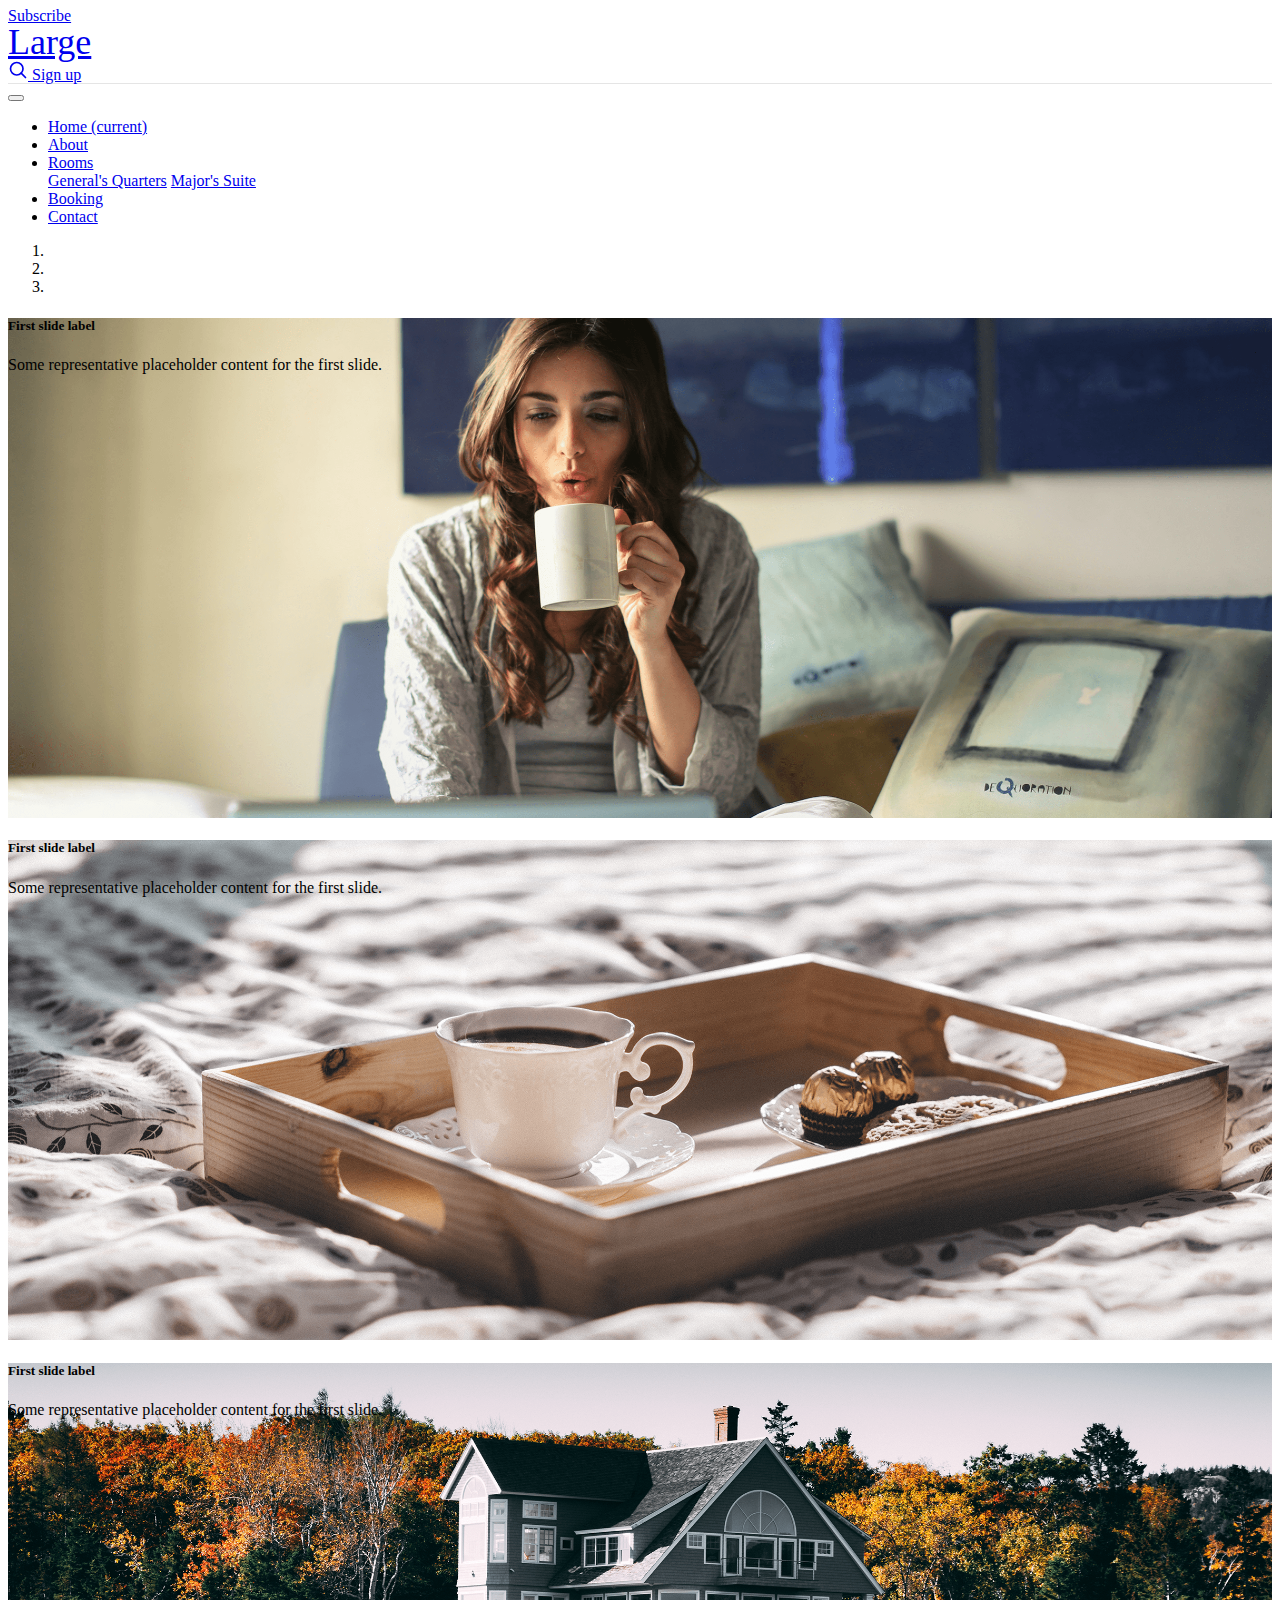
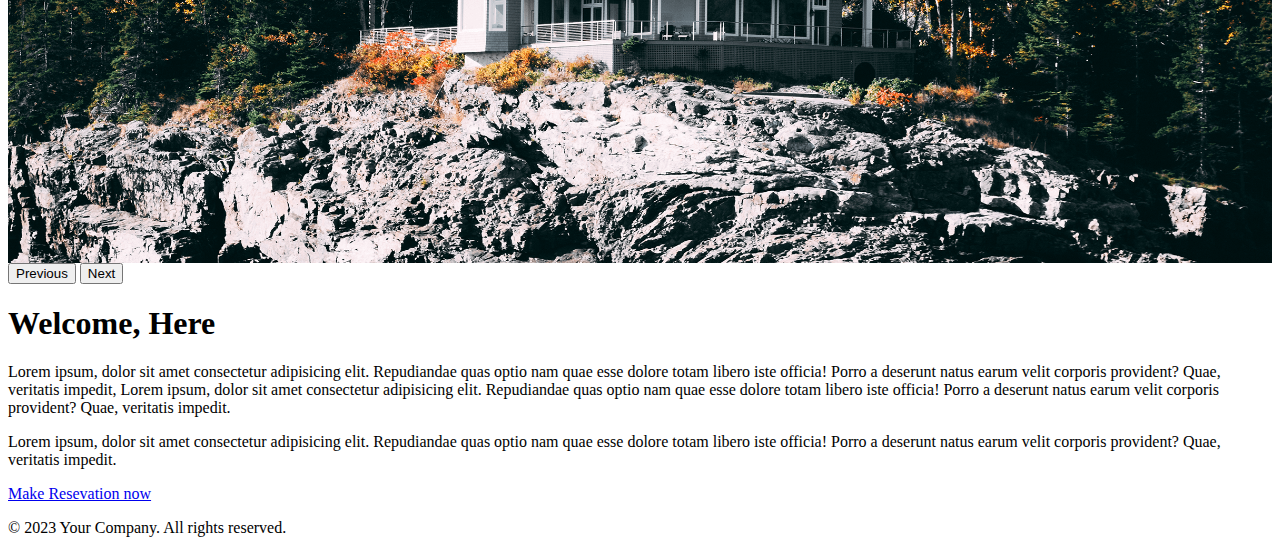
<file: html-source/index.html>
<!DOCTYPE html>
<html lang="en">
<head>
    <meta charset="UTF-8">
    <meta http-equiv="X-UA-Compatible" content="IE=edge">
    <meta name="viewport" content="width=device-width, initial-scale=1.0">
    <title>Document</title>
    <link rel="stylesheet" href="https://cdn.jsdelivr.net/npm/bootstrap@4.6.2/dist/css/bootstrap.min.css" integrity="sha384-xOolHFLEh07PJGoPkLv1IbcEPTNtaed2xpHsD9ESMhqIYd0nLMwNLD69Npy4HI+N" crossorigin="anonymous">
    <link rel="stylesheet" href="https://bootswatch.com/5/zephyr/bootstrap.min.css" /><link rel="stylesheet" href="static/css/styles.css" />
  </head>
<body>

    <div class="container">
      <header class="blog-header py-3">
        <div class="row flex-nowrap justify-content-between align-items-center">
          <div class="col-4 pt-1">
            <a class="text-muted" href="#">Subscribe</a>
          </div>
          <div class="col-4 text-center">
            <a class="blog-header-logo text-dark" href="#">Large</a>
          </div>
          <div class="col-4 d-flex justify-content-end align-items-center">
            <a class="text-muted" href="#" aria-label="Search">
              <svg xmlns="http://www.w3.org/2000/svg" width="20" height="20" fill="none" stroke="currentColor" stroke-linecap="round" stroke-linejoin="round" stroke-width="2" class="mx-3" role="img" viewBox="0 0 24 24" focusable="false"><title>Search</title><circle cx="10.5" cy="10.5" r="7.5"/><path d="M21 21l-5.2-5.2"/></svg>
            </a>
            <a class="btn btn-sm btn-outline-secondary" href="login.html">Sign up</a>
          </div>
        </div>
      </header>
      <nav class="navbar navbar-expand-lg navbar-light">
            <button class="navbar-toggler" type="button" data-toggle="collapse" data-target="#navbarSupportedContent" aria-controls="navbarSupportedContent" aria-expanded="false" aria-label="Toggle navigation">
              <span class="navbar-toggler-icon"></span>
            </button>
          
            <div class="collapse navbar-collapse" id="navbarSupportedContent">
              <ul class="navbar-nav mx-auto">
                <li class="nav-item active">
                  <a class="nav-link" href="index.html">Home <span class="sr-only">(current)</span></a>
                </li>
                <li class="nav-item">
                  <a class="nav-link" href="a.html">About</a>
                </li>
                <li class="nav-item dropdown">
                  <a class="nav-link dropdown-toggle" href="#" role="button" data-toggle="dropdown" aria-expanded="false">
                    Rooms
                  </a>
                  <div class="dropdown-menu">
                    <a class="dropdown-item" href="g.html">General's Quarters</a>
                    <a class="dropdown-item" href="m.html">Major's Suite</a>
                  </div>
                </li>
                <li class="nav-item">
                  <a class="nav-link" href="r.html">Booking</a>
                </li>
                <li class="nav-item">
                  <a class="nav-link" href="c.html">Contact</a>
                </li>
              </ul>
              <!-- <form class="form-inline my-2 my-lg-0">
                <input class="form-control mr-sm-2" type="search" placeholder="Search" aria-label="Search">
                <button class="btn btn-outline-success my-2 my-sm-0" type="submit">Search</button>
              </form> -->
            </div>
      </nav>
    </div>


      <div id="carouselExampleIndicators" class="carousel slide carousel-fade" data-ride="carousel">
        <ol class="carousel-indicators">
          <li data-target="#carouselExampleIndicators" data-slide-to="0" class="active"></li>
          <li data-target="#carouselExampleIndicators" data-slide-to="1"></li>
          <li data-target="#carouselExampleIndicators" data-slide-to="2"></li>
        </ol>
        <div class="carousel-inner">
          <div class="carousel-item active" style="background-image: url('static/images/woman-laptop.png');">
              <!-- <img src="static/images/woman-laptop.png" class="d-block w-100" alt="..."> -->
              <div class="carousel-caption d-none d-md-block">
                <h5>First slide label</h5>
                <p>Some representative placeholder content for the first slide.</p>
              </div>
          </div>
          <div class="carousel-item" style="background-image: url('static/images/tray.png');">
            <!-- <img src="static/images/tray.png" class="d-block w-100" alt="..."> -->
            <div class="carousel-caption d-none d-md-block">
              <h5>First slide label</h5>
              <p>Some representative placeholder content for the first slide.</p>
            </div>
          </div>
          <div class="carousel-item" style="background-image: url('static/images/outside.png');">
            <!-- <img src="static/images/outside.png" class="d-block w-100" alt="..."> -->
            <div class="carousel-caption d-none d-md-block">
              <h5>First slide label</h5>
              <p>Some representative placeholder content for the first slide.</p>
            </div>
          </div>
        </div>
        <button class="carousel-control-prev" type="button" data-target="#carouselExampleIndicators" data-slide="prev">
          <span class="carousel-control-prev-icon" aria-hidden="true"></span>
          <span class="sr-only">Previous</span>
        </button>
        <button class="carousel-control-next" type="button" data-target="#carouselExampleIndicators" data-slide="next">
          <span class="carousel-control-next-icon" aria-hidden="true"></span>
          <span class="sr-only">Next</span>
        </button>
      </div>

      <div class="container mt-5 mb-5">
        <div class="row align-content-center">
          <div class="col-lg-12">
            <h1 class="text-center">Welcome, Here</h1>
            <p class="text-center">Lorem ipsum, dolor sit amet consectetur adipisicing elit. Repudiandae quas optio nam quae esse dolore totam libero iste officia! Porro a deserunt natus earum velit corporis provident? Quae, veritatis impedit, 
            Lorem ipsum, dolor sit amet consectetur adipisicing elit. Repudiandae quas optio nam quae esse dolore totam libero iste officia! Porro a deserunt natus earum velit corporis provident? Quae, veritatis impedit.</p>
            <p class="text-center">Lorem ipsum, dolor sit amet consectetur adipisicing elit. Repudiandae quas optio nam quae esse dolore totam libero iste officia! Porro a deserunt natus earum velit corporis provident? Quae, veritatis impedit.</p>
            <div class="d-flex align-items-center flex-column">
              <a href="r.html" class="btn btn-success">Make Resevation now</a>
            </div>
          </div>
        </div>
      </div>

      <div class="container-fluid pl-0 pr-0">
        <div class="row no-gutters">
          <div class="col-md-12">
            <footer class="bg-dark text-white text-center py-3">
              <p>&copy; 2023 Your Company. All rights reserved.</p>
            </footer>
          </div>
        </div>
      </div>

    <script src="https://cdn.jsdelivr.net/npm/jquery@3.5.1/dist/jquery.slim.min.js" integrity="sha384-DfXdz2htPH0lsSSs5nCTpuj/zy4C+OGpamoFVy38MVBnE+IbbVYUew+OrCXaRkfj" crossorigin="anonymous"></script>
    <script src="https://cdn.jsdelivr.net/npm/popper.js@1.16.1/dist/umd/popper.min.js" integrity="sha384-9/reFTGAW83EW2RDu2S0VKaIzap3H66lZH81PoYlFhbGU+6BZp6G7niu735Sk7lN" crossorigin="anonymous"></script>
    <script src="https://cdn.jsdelivr.net/npm/bootstrap@4.6.2/dist/js/bootstrap.min.js" integrity="sha384-+sLIOodYLS7CIrQpBjl+C7nPvqq+FbNUBDunl/OZv93DB7Ln/533i8e/mZXLi/P+" crossorigin="anonymous"></script>
</body>
</html>
</file>
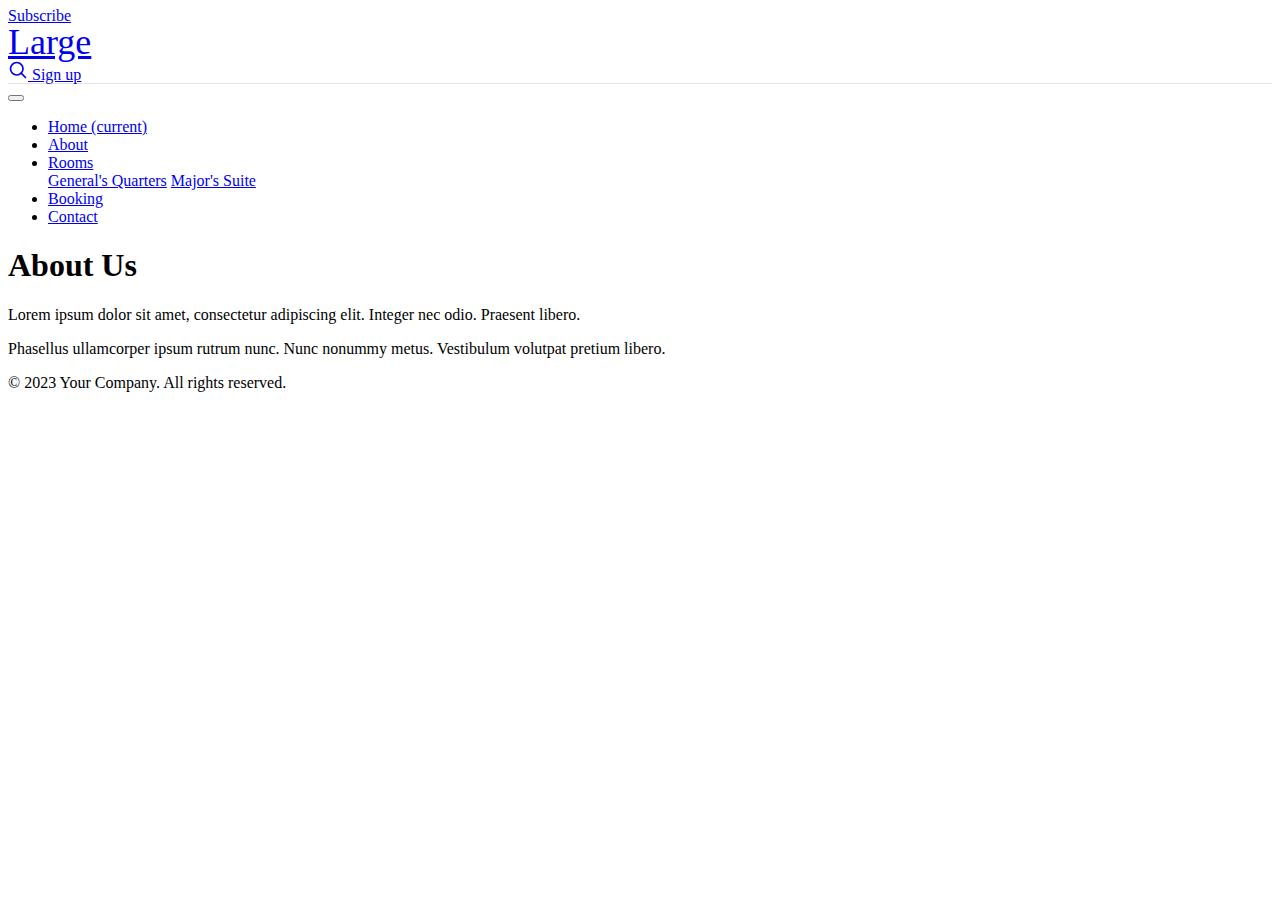
<file: html-source/a.html>
<!DOCTYPE html>
<html lang="en">
<head>
    <meta charset="UTF-8">
    <meta http-equiv="X-UA-Compatible" content="IE=edge">
    <meta name="viewport" content="width=device-width, initial-scale=1.0">
    <title>Document</title>
    <link rel="stylesheet" href="https://cdn.jsdelivr.net/npm/bootstrap@4.6.2/dist/css/bootstrap.min.css" integrity="sha384-xOolHFLEh07PJGoPkLv1IbcEPTNtaed2xpHsD9ESMhqIYd0nLMwNLD69Npy4HI+N" crossorigin="anonymous">
    <link rel="stylesheet" href="https://bootswatch.com/5/zephyr/bootstrap.min.css" /><link rel="stylesheet" href="static/css/styles.css" />
  </head>
<body>

    <div class="container">
      <header class="blog-header py-3">
        <div class="row flex-nowrap justify-content-between align-items-center">
          <div class="col-4 pt-1">
            <a class="text-muted" href="#">Subscribe</a>
          </div>
          <div class="col-4 text-center">
            <a class="blog-header-logo text-dark" href="#">Large</a>
          </div>
          <div class="col-4 d-flex justify-content-end align-items-center">
            <a class="text-muted" href="#" aria-label="Search">
              <svg xmlns="http://www.w3.org/2000/svg" width="20" height="20" fill="none" stroke="currentColor" stroke-linecap="round" stroke-linejoin="round" stroke-width="2" class="mx-3" role="img" viewBox="0 0 24 24" focusable="false"><title>Search</title><circle cx="10.5" cy="10.5" r="7.5"/><path d="M21 21l-5.2-5.2"/></svg>
            </a>
                    <a class="btn btn-sm btn-outline-secondary" href="login.html">Sign up</a>
          </div>
        </div>
      </header>
      <nav class="navbar navbar-expand-lg navbar-light">
            <button class="navbar-toggler" type="button" data-toggle="collapse" data-target="#navbarSupportedContent" aria-controls="navbarSupportedContent" aria-expanded="false" aria-label="Toggle navigation">
              <span class="navbar-toggler-icon"></span>
            </button>
          
            <div class="collapse navbar-collapse" id="navbarSupportedContent">
              <ul class="navbar-nav mx-auto">
                <li class="nav-item active">
                  <a class="nav-link" href="index.html">Home <span class="sr-only">(current)</span></a>
                </li>
                <li class="nav-item">
                  <a class="nav-link" href="a.html">About</a>
                </li>
                <li class="nav-item dropdown">
                  <a class="nav-link dropdown-toggle" href="#" role="button" data-toggle="dropdown" aria-expanded="false">
                    Rooms
                  </a>
                  <div class="dropdown-menu">
                    <a class="dropdown-item" href="g.html">General's Quarters</a>
                    <a class="dropdown-item" href="m.html">Major's Suite</a>
                  </div>
                </li>
                <li class="nav-item">
                  <a class="nav-link" href="r.html">Booking</a>
                </li>
                <li class="nav-item">
                  <a class="nav-link" href="c.html">Contact</a>
                </li>
              </ul>
            </div>
      </nav>
    </div>

      <div class="container mt-5 mb-5">
        <div class="row align-content-center">
          <div class="col-lg-12">
            <h1>About Us</h1>
            <p>Lorem ipsum dolor sit amet, consectetur adipiscing elit. Integer nec odio. Praesent libero.</p>
            <p>Phasellus ullamcorper ipsum rutrum nunc. Nunc nonummy metus. Vestibulum volutpat pretium libero.</p>
          </div>
        </div>
      </div>

      <div class="container-fluid pl-0 pr-0">
        <div class="row no-gutters">
          <div class="col-md-12">
            <footer class="bg-dark text-white text-center py-3">
              <p>&copy; 2023 Your Company. All rights reserved.</p>
            </footer>
          </div>
        </div>
      </div>

    <script src="https://cdn.jsdelivr.net/npm/jquery@3.5.1/dist/jquery.slim.min.js" integrity="sha384-DfXdz2htPH0lsSSs5nCTpuj/zy4C+OGpamoFVy38MVBnE+IbbVYUew+OrCXaRkfj" crossorigin="anonymous"></script>
    <script src="https://cdn.jsdelivr.net/npm/popper.js@1.16.1/dist/umd/popper.min.js" integrity="sha384-9/reFTGAW83EW2RDu2S0VKaIzap3H66lZH81PoYlFhbGU+6BZp6G7niu735Sk7lN" crossorigin="anonymous"></script>
    <script src="https://cdn.jsdelivr.net/npm/bootstrap@4.6.2/dist/js/bootstrap.min.js" integrity="sha384-+sLIOodYLS7CIrQpBjl+C7nPvqq+FbNUBDunl/OZv93DB7Ln/533i8e/mZXLi/P+" crossorigin="anonymous"></script>
</body>
</html>
</file>
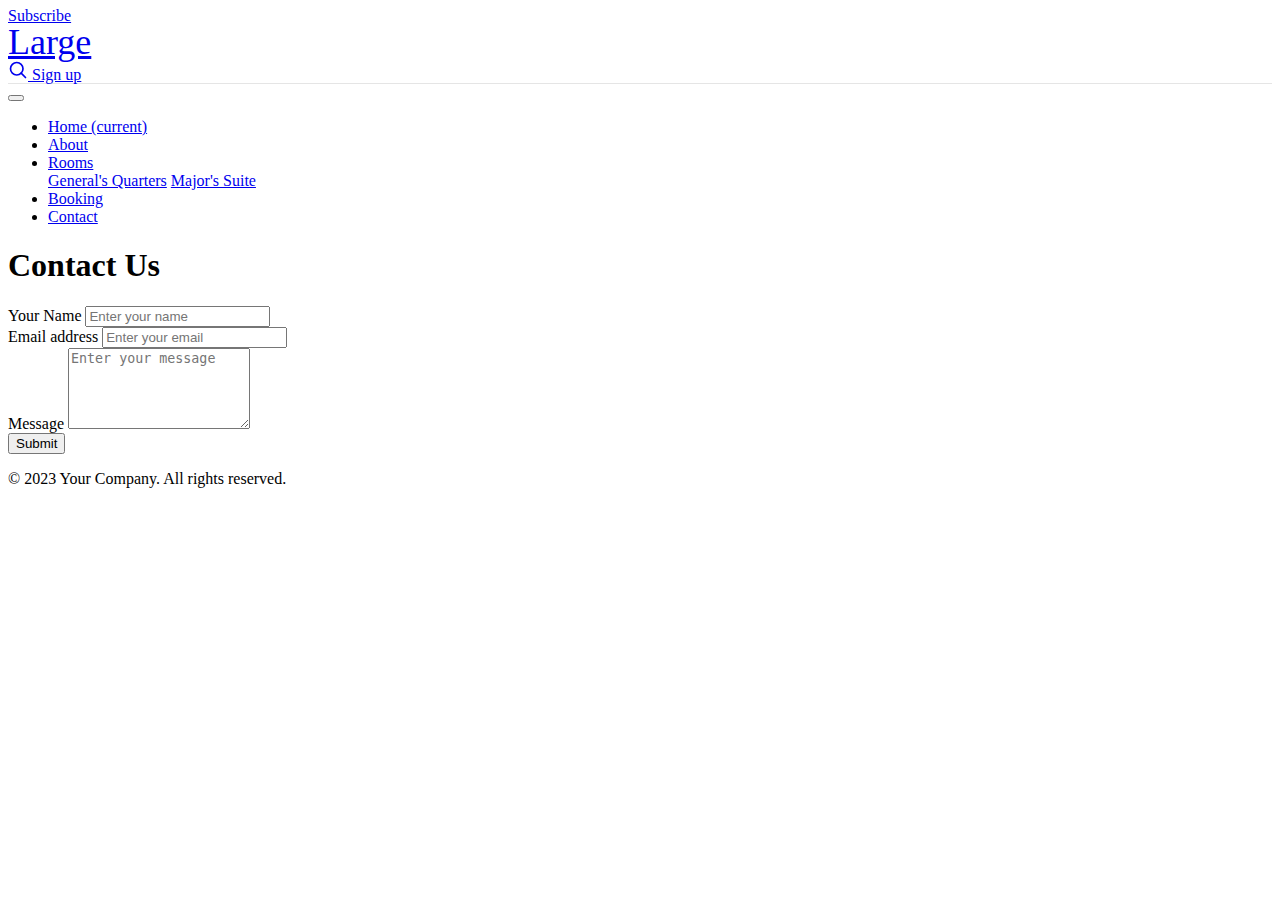
<file: html-source/c.html>
<!DOCTYPE html>
<html lang="en">
<head>
    <meta charset="UTF-8">
    <meta http-equiv="X-UA-Compatible" content="IE=edge">
    <meta name="viewport" content="width=device-width, initial-scale=1.0">
    <title>Document</title>
    <link rel="stylesheet" href="https://cdn.jsdelivr.net/npm/bootstrap@4.6.2/dist/css/bootstrap.min.css" integrity="sha384-xOolHFLEh07PJGoPkLv1IbcEPTNtaed2xpHsD9ESMhqIYd0nLMwNLD69Npy4HI+N" crossorigin="anonymous">
    <link rel="stylesheet" href="https://bootswatch.com/5/zephyr/bootstrap.min.css" /><link rel="stylesheet" href="static/css/styles.css" />
  </head>
<body>

    <div class="container">
      <header class="blog-header py-3">
        <div class="row flex-nowrap justify-content-between align-items-center">
          <div class="col-4 pt-1">
            <a class="text-muted" href="#">Subscribe</a>
          </div>
          <div class="col-4 text-center">
            <a class="blog-header-logo text-dark" href="#">Large</a>
          </div>
          <div class="col-4 d-flex justify-content-end align-items-center">
            <a class="text-muted" href="#" aria-label="Search">
              <svg xmlns="http://www.w3.org/2000/svg" width="20" height="20" fill="none" stroke="currentColor" stroke-linecap="round" stroke-linejoin="round" stroke-width="2" class="mx-3" role="img" viewBox="0 0 24 24" focusable="false"><title>Search</title><circle cx="10.5" cy="10.5" r="7.5"/><path d="M21 21l-5.2-5.2"/></svg>
            </a>
                    <a class="btn btn-sm btn-outline-secondary" href="login.html">Sign up</a>
          </div>
        </div>
      </header>
      <nav class="navbar navbar-expand-lg navbar-light">
            <button class="navbar-toggler" type="button" data-toggle="collapse" data-target="#navbarSupportedContent" aria-controls="navbarSupportedContent" aria-expanded="false" aria-label="Toggle navigation">
              <span class="navbar-toggler-icon"></span>
            </button>
          
            <div class="collapse navbar-collapse" id="navbarSupportedContent">
              <ul class="navbar-nav mx-auto">
                <li class="nav-item active">
                  <a class="nav-link" href="index.html">Home <span class="sr-only">(current)</span></a>
                </li>
                <li class="nav-item">
                  <a class="nav-link" href="a.html">About</a>
                </li>
                <li class="nav-item dropdown">
                  <a class="nav-link dropdown-toggle" href="#" role="button" data-toggle="dropdown" aria-expanded="false">
                    Rooms
                  </a>
                  <div class="dropdown-menu">
                    <a class="dropdown-item" href="g.html">General's Quarters</a>
                    <a class="dropdown-item" href="m.html">Major's Suite</a>
                  </div>
                </li>
                <li class="nav-item">
                  <a class="nav-link" href="r.html">Booking</a>
                </li>
                <li class="nav-item">
                  <a class="nav-link" href="c.html">Contact</a>
                </li>
              </ul>
              <!-- <form class="form-inline my-2 my-lg-0">
                <input class="form-control mr-sm-2" type="search" placeholder="Search" aria-label="Search">
                <button class="btn btn-outline-success my-2 my-sm-0" type="submit">Search</button>
              </form> -->
            </div>
      </nav>
    </div>

      <div class="container mt-5 mb-5">
        <div class="row align-content-center">
          <div class="col-lg-12">
            <h1>Contact Us</h1>
            <form>
                <div class="form-group">
                    <label for="name">Your Name</label>
                    <input type="text" class="form-control" id="name" placeholder="Enter your name">
                </div>
                <div class="form-group">
                    <label for="email">Email address</label>
                    <input type="email" class="form-control" id="email" placeholder="Enter your email">
                </div>
                <div class="form-group">
                    <label for="message">Message</label>
                    <textarea class="form-control" id="message" rows="5" placeholder="Enter your message"></textarea>
                </div>
                <button type="submit" class="btn btn-primary">Submit</button>
            </form>
          </div>
        </div>
      </div>

      <div class="container-fluid pl-0 pr-0">
        <div class="row no-gutters">
          <div class="col-md-12">
            <footer class="bg-dark text-white text-center py-3">
              <p>&copy; 2023 Your Company. All rights reserved.</p>
            </footer>
          </div>
        </div>
      </div>

    <script src="https://cdn.jsdelivr.net/npm/jquery@3.5.1/dist/jquery.slim.min.js" integrity="sha384-DfXdz2htPH0lsSSs5nCTpuj/zy4C+OGpamoFVy38MVBnE+IbbVYUew+OrCXaRkfj" crossorigin="anonymous"></script>
    <script src="https://cdn.jsdelivr.net/npm/popper.js@1.16.1/dist/umd/popper.min.js" integrity="sha384-9/reFTGAW83EW2RDu2S0VKaIzap3H66lZH81PoYlFhbGU+6BZp6G7niu735Sk7lN" crossorigin="anonymous"></script>
    <script src="https://cdn.jsdelivr.net/npm/bootstrap@4.6.2/dist/js/bootstrap.min.js" integrity="sha384-+sLIOodYLS7CIrQpBjl+C7nPvqq+FbNUBDunl/OZv93DB7Ln/533i8e/mZXLi/P+" crossorigin="anonymous"></script>
</body>
</html>
</file>
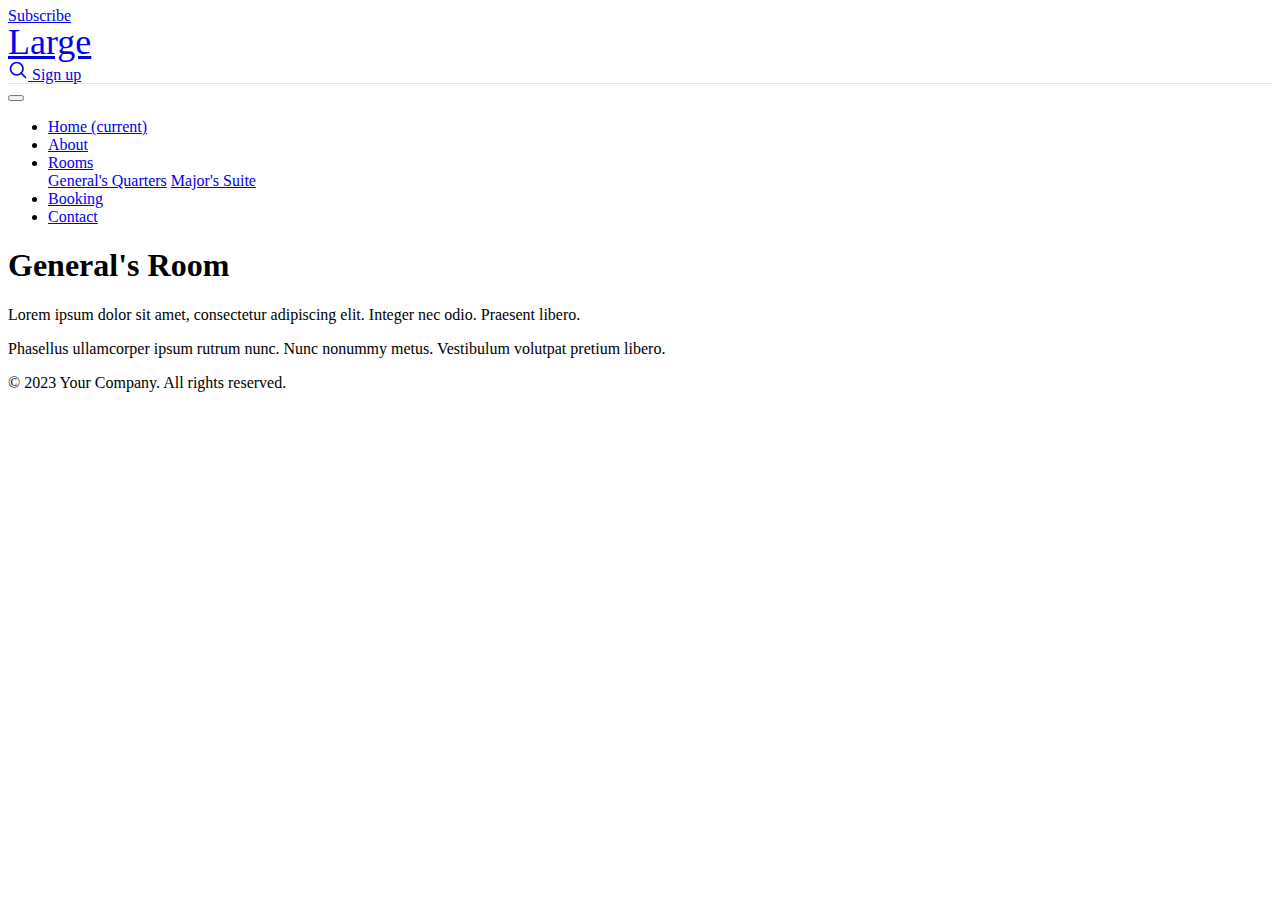
<file: html-source/g.html>
<!DOCTYPE html>
<html lang="en">
<head>
    <meta charset="UTF-8">
    <meta http-equiv="X-UA-Compatible" content="IE=edge">
    <meta name="viewport" content="width=device-width, initial-scale=1.0">
    <title>Document</title>
    <link rel="stylesheet" href="https://cdn.jsdelivr.net/npm/bootstrap@4.6.2/dist/css/bootstrap.min.css" integrity="sha384-xOolHFLEh07PJGoPkLv1IbcEPTNtaed2xpHsD9ESMhqIYd0nLMwNLD69Npy4HI+N" crossorigin="anonymous">
    <link rel="stylesheet" href="https://bootswatch.com/5/zephyr/bootstrap.min.css" /><link rel="stylesheet" href="static/css/styles.css" />
  </head>
<body>

    <div class="container">
      <header class="blog-header py-3">
        <div class="row flex-nowrap justify-content-between align-items-center">
          <div class="col-4 pt-1">
            <a class="text-muted" href="#">Subscribe</a>
          </div>
          <div class="col-4 text-center">
            <a class="blog-header-logo text-dark" href="#">Large</a>
          </div>
          <div class="col-4 d-flex justify-content-end align-items-center">
            <a class="text-muted" href="#" aria-label="Search">
              <svg xmlns="http://www.w3.org/2000/svg" width="20" height="20" fill="none" stroke="currentColor" stroke-linecap="round" stroke-linejoin="round" stroke-width="2" class="mx-3" role="img" viewBox="0 0 24 24" focusable="false"><title>Search</title><circle cx="10.5" cy="10.5" r="7.5"/><path d="M21 21l-5.2-5.2"/></svg>
            </a>
                    <a class="btn btn-sm btn-outline-secondary" href="login.html">Sign up</a>
          </div>
        </div>
      </header>
      <nav class="navbar navbar-expand-lg navbar-light">
            <button class="navbar-toggler" type="button" data-toggle="collapse" data-target="#navbarSupportedContent" aria-controls="navbarSupportedContent" aria-expanded="false" aria-label="Toggle navigation">
              <span class="navbar-toggler-icon"></span>
            </button>
          
            <div class="collapse navbar-collapse" id="navbarSupportedContent">
              <ul class="navbar-nav mx-auto">
                <li class="nav-item active">
                  <a class="nav-link" href="index.html">Home <span class="sr-only">(current)</span></a>
                </li>
                <li class="nav-item">
                  <a class="nav-link" href="a.html">About</a>
                </li>
                <li class="nav-item dropdown">
                  <a class="nav-link dropdown-toggle" href="#" role="button" data-toggle="dropdown" aria-expanded="false">
                    Rooms
                  </a>
                  <div class="dropdown-menu">
                    <a class="dropdown-item" href="g.html">General's Quarters</a>
                    <a class="dropdown-item" href="m.html">Major's Suite</a>
                  </div>
                </li>
                <li class="nav-item">
                  <a class="nav-link" href="r.html">Booking</a>
                </li>
                <li class="nav-item">
                  <a class="nav-link" href="c.html">Contact</a>
                </li>
              </ul>
            </div>
      </nav>
    </div>

      <div class="container mt-5 mb-5">
        <div class="row align-content-center">
          <div class="col-lg-12">
            <h1>General's Room</h1>
            <p>Lorem ipsum dolor sit amet, consectetur adipiscing elit. Integer nec odio. Praesent libero.</p>
            <p>Phasellus ullamcorper ipsum rutrum nunc. Nunc nonummy metus. Vestibulum volutpat pretium libero.</p>
          </div>
        </div>
      </div>

      <div class="container-fluid pl-0 pr-0">
        <div class="row no-gutters">
          <div class="col-md-12">
            <footer class="bg-dark text-white text-center py-3">
              <p>&copy; 2023 Your Company. All rights reserved.</p>
            </footer>
          </div>
        </div>
      </div>

    <script src="https://cdn.jsdelivr.net/npm/jquery@3.5.1/dist/jquery.slim.min.js" integrity="sha384-DfXdz2htPH0lsSSs5nCTpuj/zy4C+OGpamoFVy38MVBnE+IbbVYUew+OrCXaRkfj" crossorigin="anonymous"></script>
    <script src="https://cdn.jsdelivr.net/npm/popper.js@1.16.1/dist/umd/popper.min.js" integrity="sha384-9/reFTGAW83EW2RDu2S0VKaIzap3H66lZH81PoYlFhbGU+6BZp6G7niu735Sk7lN" crossorigin="anonymous"></script>
    <script src="https://cdn.jsdelivr.net/npm/bootstrap@4.6.2/dist/js/bootstrap.min.js" integrity="sha384-+sLIOodYLS7CIrQpBjl+C7nPvqq+FbNUBDunl/OZv93DB7Ln/533i8e/mZXLi/P+" crossorigin="anonymous"></script>
</body>
</html>
</file>
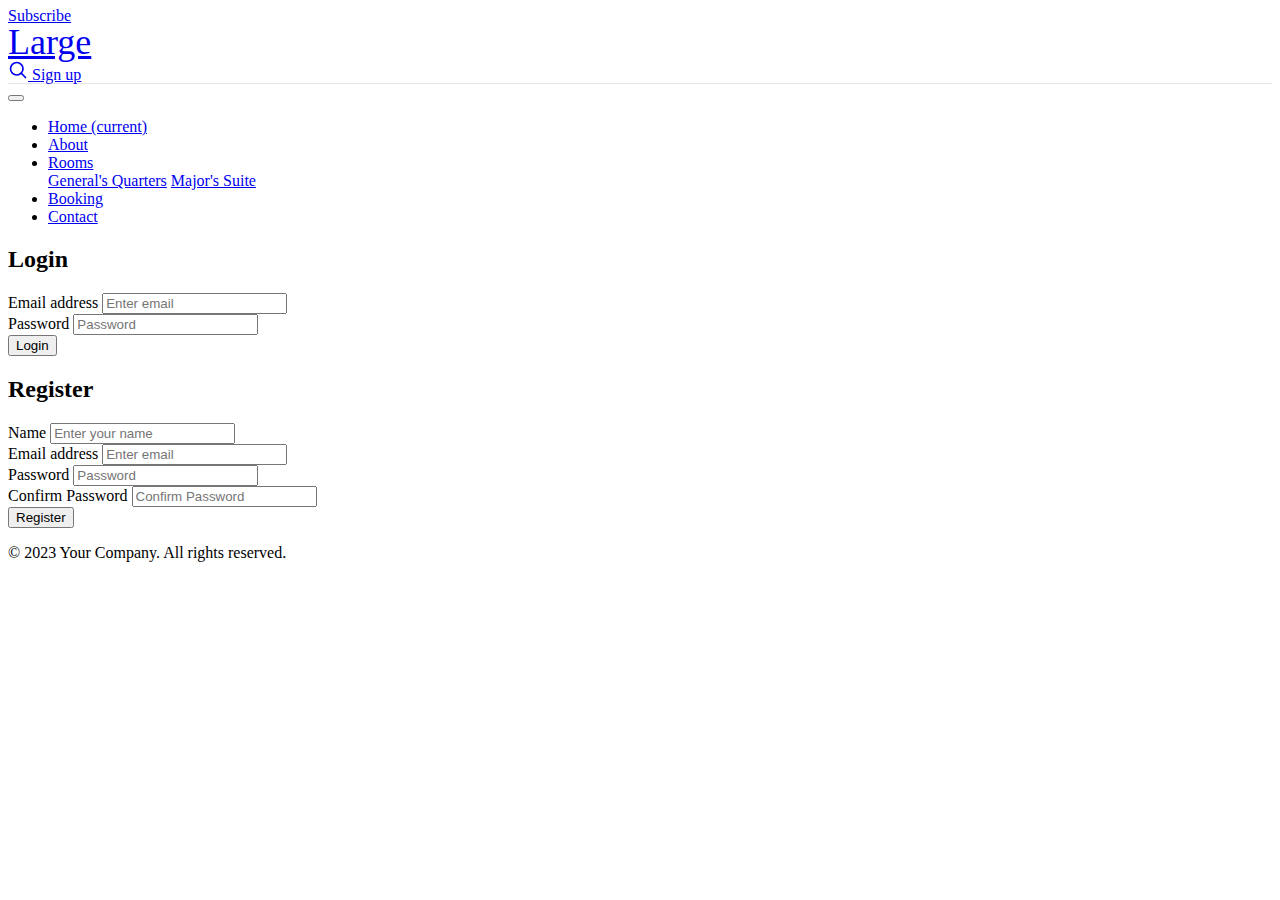
<file: html-source/login.html>
<!DOCTYPE html>
<html lang="en">
<head>
    <meta charset="UTF-8">
    <meta http-equiv="X-UA-Compatible" content="IE=edge">
    <meta name="viewport" content="width=device-width, initial-scale=1.0">
    <title>Document</title>
    <link rel="stylesheet" href="https://cdn.jsdelivr.net/npm/bootstrap@4.6.2/dist/css/bootstrap.min.css" integrity="sha384-xOolHFLEh07PJGoPkLv1IbcEPTNtaed2xpHsD9ESMhqIYd0nLMwNLD69Npy4HI+N" crossorigin="anonymous">
    <link rel="stylesheet" href="https://bootswatch.com/5/zephyr/bootstrap.min.css" /><link rel="stylesheet" href="static/css/styles.css" />
  </head>
<body>

    <div class="container">
      <header class="blog-header py-3">
        <div class="row flex-nowrap justify-content-between align-items-center">
          <div class="col-4 pt-1">
            <a class="text-muted" href="#">Subscribe</a>
          </div>
          <div class="col-4 text-center">
            <a class="blog-header-logo text-dark" href="#">Large</a>
          </div>
          <div class="col-4 d-flex justify-content-end align-items-center">
            <a class="text-muted" href="#" aria-label="Search">
              <svg xmlns="http://www.w3.org/2000/svg" width="20" height="20" fill="none" stroke="currentColor" stroke-linecap="round" stroke-linejoin="round" stroke-width="2" class="mx-3" role="img" viewBox="0 0 24 24" focusable="false"><title>Search</title><circle cx="10.5" cy="10.5" r="7.5"/><path d="M21 21l-5.2-5.2"/></svg>
            </a>
                    <a class="btn btn-sm btn-outline-secondary" href="login.html">Sign up</a>
          </div>
        </div>
      </header>
      <nav class="navbar navbar-expand-lg navbar-light">
            <button class="navbar-toggler" type="button" data-toggle="collapse" data-target="#navbarSupportedContent" aria-controls="navbarSupportedContent" aria-expanded="false" aria-label="Toggle navigation">
              <span class="navbar-toggler-icon"></span>
            </button>
          
            <div class="collapse navbar-collapse" id="navbarSupportedContent">
              <ul class="navbar-nav mx-auto">
                <li class="nav-item active">
                  <a class="nav-link" href="index.html">Home <span class="sr-only">(current)</span></a>
                </li>
                <li class="nav-item">
                  <a class="nav-link" href="a.html">About</a>
                </li>
                <li class="nav-item dropdown">
                  <a class="nav-link dropdown-toggle" href="#" role="button" data-toggle="dropdown" aria-expanded="false">
                    Rooms
                  </a>
                  <div class="dropdown-menu">
                    <a class="dropdown-item" href="g.html">General's Quarters</a>
                    <a class="dropdown-item" href="m.html">Major's Suite</a>
                  </div>
                </li>
                <li class="nav-item">
                  <a class="nav-link" href="r.html">Booking</a>
                </li>
                <li class="nav-item">
                  <a class="nav-link" href="c.html">Contact</a>
                </li>
              </ul>
            </div>
      </nav>
    </div>

      <div class="container mt-5 mb-5">
        <div class="row">
            <!-- Login Form Column -->
            <div class="col-md-6">
                <h2>Login</h2>
                <form>
                    <div class="form-group">
                        <label for="loginEmail">Email address</label>
                        <input type="email" class="form-control" id="loginEmail" placeholder="Enter email">
                    </div>
                    <div class="form-group">
                        <label for="loginPassword">Password</label>
                        <input type="password" class="form-control" id="loginPassword" placeholder="Password">
                    </div>
                    <button type="submit" class="btn btn-primary">Login</button>
                </form>
            </div>
            
            <!-- Register Form Column -->
            <div class="col-md-6">
                <h2>Register</h2>
                <form>
                    <div class="form-group">
                        <label for="registerName">Name</label>
                        <input type="text" class="form-control" id="registerName" placeholder="Enter your name">
                    </div>
                    <div class="form-group">
                        <label for="registerEmail">Email address</label>
                        <input type="email" class="form-control" id="registerEmail" placeholder="Enter email">
                    </div>
                    <div class="form-group">
                        <label for="registerPassword">Password</label>
                        <input type="password" class="form-control" id="registerPassword" placeholder="Password">
                    </div>
                    <div class="form-group">
                        <label for="confirmPassword">Confirm Password</label>
                        <input type="password" class="form-control" id="confirmPassword" placeholder="Confirm Password">
                    </div>
                    <button type="submit" class="btn btn-success">Register</button>
                </form>
            </div>
        </div>
      </div>

      <div class="container-fluid pl-0 pr-0">
        <div class="row no-gutters">
          <div class="col-md-12">
            <footer class="bg-dark text-white text-center py-3">
              <p>&copy; 2023 Your Company. All rights reserved.</p>
            </footer>
          </div>
        </div>
      </div>

    <script src="https://cdn.jsdelivr.net/npm/jquery@3.5.1/dist/jquery.slim.min.js" integrity="sha384-DfXdz2htPH0lsSSs5nCTpuj/zy4C+OGpamoFVy38MVBnE+IbbVYUew+OrCXaRkfj" crossorigin="anonymous"></script>
    <script src="https://cdn.jsdelivr.net/npm/popper.js@1.16.1/dist/umd/popper.min.js" integrity="sha384-9/reFTGAW83EW2RDu2S0VKaIzap3H66lZH81PoYlFhbGU+6BZp6G7niu735Sk7lN" crossorigin="anonymous"></script>
    <script src="https://cdn.jsdelivr.net/npm/bootstrap@4.6.2/dist/js/bootstrap.min.js" integrity="sha384-+sLIOodYLS7CIrQpBjl+C7nPvqq+FbNUBDunl/OZv93DB7Ln/533i8e/mZXLi/P+" crossorigin="anonymous"></script>
</body>
</html>
</file>
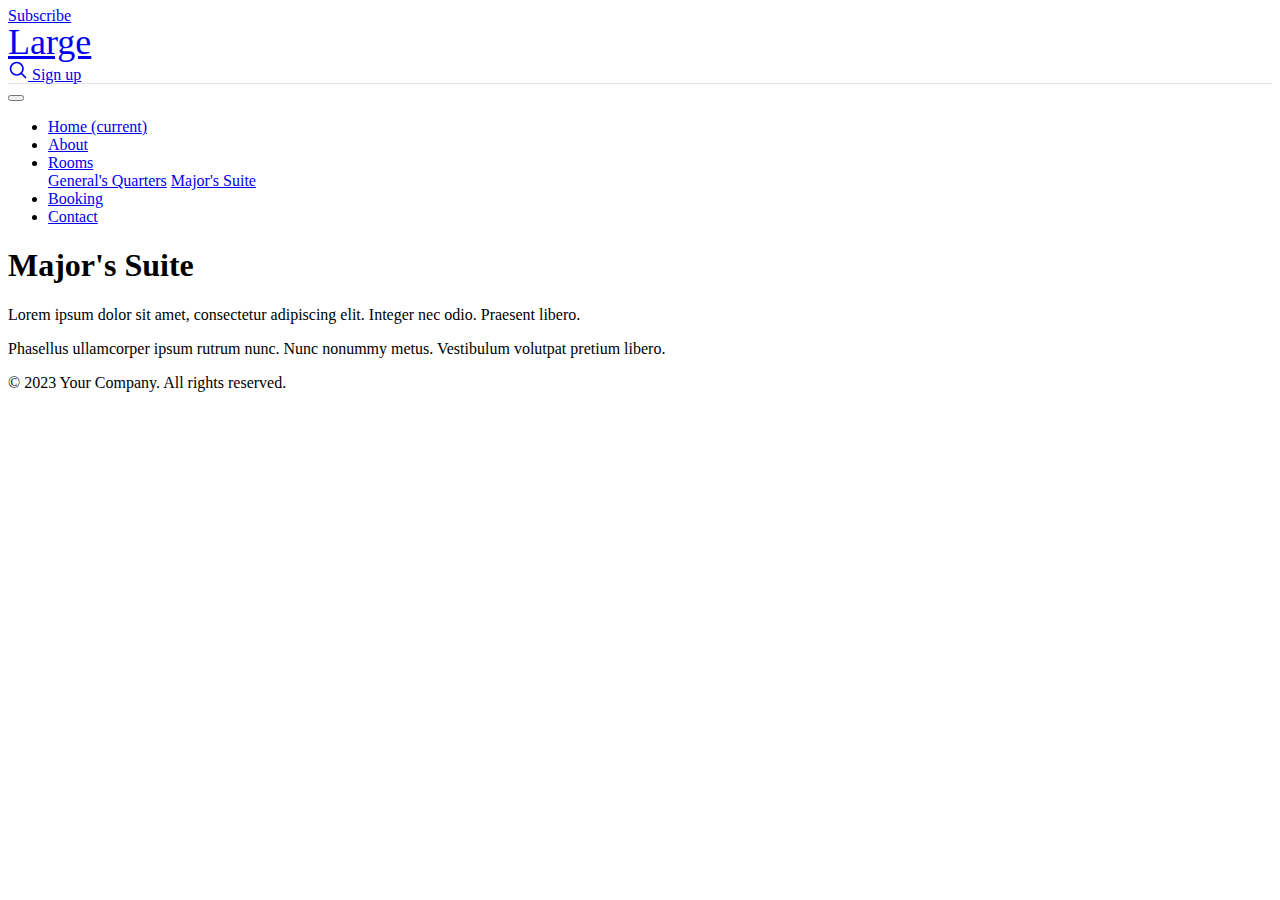
<file: html-source/m.html>
<!DOCTYPE html>
<html lang="en">
<head>
    <meta charset="UTF-8">
    <meta http-equiv="X-UA-Compatible" content="IE=edge">
    <meta name="viewport" content="width=device-width, initial-scale=1.0">
    <title>Document</title>
    <link rel="stylesheet" href="https://cdn.jsdelivr.net/npm/bootstrap@4.6.2/dist/css/bootstrap.min.css" integrity="sha384-xOolHFLEh07PJGoPkLv1IbcEPTNtaed2xpHsD9ESMhqIYd0nLMwNLD69Npy4HI+N" crossorigin="anonymous">
    <link rel="stylesheet" href="https://bootswatch.com/5/zephyr/bootstrap.min.css" /><link rel="stylesheet" href="static/css/styles.css" />
  </head>
<body>

    <div class="container">
      <header class="blog-header py-3">
        <div class="row flex-nowrap justify-content-between align-items-center">
          <div class="col-4 pt-1">
            <a class="text-muted" href="#">Subscribe</a>
          </div>
          <div class="col-4 text-center">
            <a class="blog-header-logo text-dark" href="#">Large</a>
          </div>
          <div class="col-4 d-flex justify-content-end align-items-center">
            <a class="text-muted" href="#" aria-label="Search">
              <svg xmlns="http://www.w3.org/2000/svg" width="20" height="20" fill="none" stroke="currentColor" stroke-linecap="round" stroke-linejoin="round" stroke-width="2" class="mx-3" role="img" viewBox="0 0 24 24" focusable="false"><title>Search</title><circle cx="10.5" cy="10.5" r="7.5"/><path d="M21 21l-5.2-5.2"/></svg>
            </a>
                    <a class="btn btn-sm btn-outline-secondary" href="login.html">Sign up</a>
          </div>
        </div>
      </header>
      <nav class="navbar navbar-expand-lg navbar-light">
            <button class="navbar-toggler" type="button" data-toggle="collapse" data-target="#navbarSupportedContent" aria-controls="navbarSupportedContent" aria-expanded="false" aria-label="Toggle navigation">
              <span class="navbar-toggler-icon"></span>
            </button>
          
            <div class="collapse navbar-collapse" id="navbarSupportedContent">
              <ul class="navbar-nav mx-auto">
                <li class="nav-item active">
                  <a class="nav-link" href="index.html">Home <span class="sr-only">(current)</span></a>
                </li>
                <li class="nav-item">
                  <a class="nav-link" href="a.html">About</a>
                </li>
                <li class="nav-item dropdown">
                  <a class="nav-link dropdown-toggle" href="#" role="button" data-toggle="dropdown" aria-expanded="false">
                    Rooms
                  </a>
                  <div class="dropdown-menu">
                    <a class="dropdown-item" href="g.html">General's Quarters</a>
                    <a class="dropdown-item" href="m.html">Major's Suite</a>
                  </div>
                </li>
                <li class="nav-item">
                  <a class="nav-link" href="r.html">Booking</a>
                </li>
                <li class="nav-item">
                  <a class="nav-link" href="c.html">Contact</a>
                </li>
              </ul>
            </div>
      </nav>
    </div>

      <div class="container mt-5 mb-5">
        <div class="row align-content-center">
          <div class="col-lg-12">
            <h1>Major's Suite</h1>
            <p>Lorem ipsum dolor sit amet, consectetur adipiscing elit. Integer nec odio. Praesent libero.</p>
            <p>Phasellus ullamcorper ipsum rutrum nunc. Nunc nonummy metus. Vestibulum volutpat pretium libero.</p>
          </div>
        </div>
      </div>

      <div class="container-fluid pl-0 pr-0">
        <div class="row no-gutters">
          <div class="col-md-12">
            <footer class="bg-dark text-white text-center py-3">
              <p>&copy; 2023 Your Company. All rights reserved.</p>
            </footer>
          </div>
        </div>
      </div>

    <script src="https://cdn.jsdelivr.net/npm/jquery@3.5.1/dist/jquery.slim.min.js" integrity="sha384-DfXdz2htPH0lsSSs5nCTpuj/zy4C+OGpamoFVy38MVBnE+IbbVYUew+OrCXaRkfj" crossorigin="anonymous"></script>
    <script src="https://cdn.jsdelivr.net/npm/popper.js@1.16.1/dist/umd/popper.min.js" integrity="sha384-9/reFTGAW83EW2RDu2S0VKaIzap3H66lZH81PoYlFhbGU+6BZp6G7niu735Sk7lN" crossorigin="anonymous"></script>
    <script src="https://cdn.jsdelivr.net/npm/bootstrap@4.6.2/dist/js/bootstrap.min.js" integrity="sha384-+sLIOodYLS7CIrQpBjl+C7nPvqq+FbNUBDunl/OZv93DB7Ln/533i8e/mZXLi/P+" crossorigin="anonymous"></script>
</body>
</html>
</file>
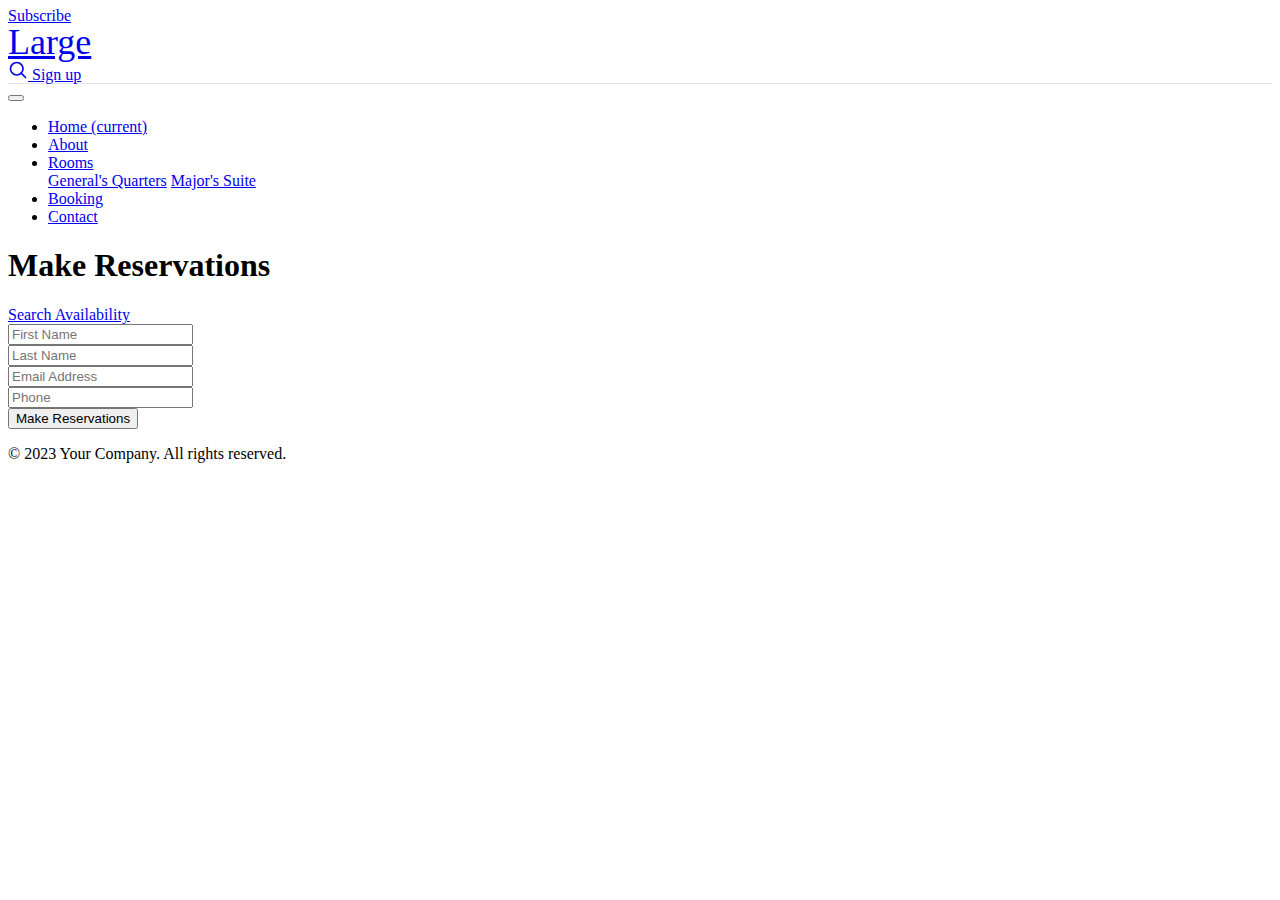
<file: html-source/mr.html>
<!DOCTYPE html>
<html lang="en">
<head>
    <meta charset="UTF-8">
    <meta http-equiv="X-UA-Compatible" content="IE=edge">
    <meta name="viewport" content="width=device-width, initial-scale=1.0">
    <title>Document</title>
    <link rel="stylesheet" href="https://cdn.jsdelivr.net/npm/bootstrap@4.6.2/dist/css/bootstrap.min.css" integrity="sha384-xOolHFLEh07PJGoPkLv1IbcEPTNtaed2xpHsD9ESMhqIYd0nLMwNLD69Npy4HI+N" crossorigin="anonymous">
    <link rel="stylesheet" href="https://bootswatch.com/5/zephyr/bootstrap.min.css" /><link rel="stylesheet" href="static/css/styles.css" />
  </head>
<body>

    <div class="container">
      <header class="blog-header py-3">
        <div class="row flex-nowrap justify-content-between align-items-center">
          <div class="col-4 pt-1">
            <a class="text-muted" href="#">Subscribe</a>
          </div>
          <div class="col-4 text-center">
            <a class="blog-header-logo text-dark" href="#">Large</a>
          </div>
          <div class="col-4 d-flex justify-content-end align-items-center">
            <a class="text-muted" href="#" aria-label="Search">
              <svg xmlns="http://www.w3.org/2000/svg" width="20" height="20" fill="none" stroke="currentColor" stroke-linecap="round" stroke-linejoin="round" stroke-width="2" class="mx-3" role="img" viewBox="0 0 24 24" focusable="false"><title>Search</title><circle cx="10.5" cy="10.5" r="7.5"/><path d="M21 21l-5.2-5.2"/></svg>
            </a>
                    <a class="btn btn-sm btn-outline-secondary" href="login.html">Sign up</a>
          </div>
        </div>
      </header>
      <nav class="navbar navbar-expand-lg navbar-light">
            <button class="navbar-toggler" type="button" data-toggle="collapse" data-target="#navbarSupportedContent" aria-controls="navbarSupportedContent" aria-expanded="false" aria-label="Toggle navigation">
              <span class="navbar-toggler-icon"></span>
            </button>
          
            <div class="collapse navbar-collapse" id="navbarSupportedContent">
              <ul class="navbar-nav mx-auto">
                <li class="nav-item active">
                  <a class="nav-link" href="index.html">Home <span class="sr-only">(current)</span></a>
                </li>
                <li class="nav-item">
                  <a class="nav-link" href="a.html">About</a>
                </li>
                <li class="nav-item dropdown">
                  <a class="nav-link dropdown-toggle" href="#" role="button" data-toggle="dropdown" aria-expanded="false">
                    Rooms
                  </a>
                  <div class="dropdown-menu">
                    <a class="dropdown-item" href="g.html">General's Quarters</a>
                    <a class="dropdown-item" href="m.html">Major's Suite</a>
                  </div>
                </li>
                <li class="nav-item">
                  <a class="nav-link" href="r.html">Booking</a>
                </li>
                <li class="nav-item">
                  <a class="nav-link" href="c.html">Contact</a>
                </li>
              </ul>
            </div>
      </nav>
    </div>

      <div class="container mt-5 mb-5">
        <div class="row align-content-center">
          <div class="col-lg-10">
            <h1>Make Reservations</h1>
          </div>
          <div class="col-lg-2">
            <a href="r.html" class="btn btn-success btn-sm">Search Availability</a>
          </div>
          <div class="col-lg-6 mt-5">
            <form action="/search-availability" method="post" novalidate class="needs-validation">
                <div class="row">
                    <div class="col">
                        <div class="row" id="reservation-info-1">
                            <div class="col-md-6">
                                <input required class="form-control" type="text" name="firstname" placeholder="First Name">
                            </div>
                            <div class="col-md-6">
                                <input required class="form-control" type="text" name="lastname" placeholder="Last Name">
                            </div>
                        </div>
                        <div class="row mt-3" id="reservation-info-2">
                            <div class="col-md-6">
                                <input required class="form-control" type="email" name="email" placeholder="Email Address">
                            </div>
                            <div class="col-md-6">
                                <input required class="form-control" type="text" name="phone" maxlength="10" placeholder="Phone">
                            </div>
                        </div>
                    </div>
                </div>
                <div class="d-flex mt-3">
                    <button type="submit" class="btn btn-primary">Make Reservations</button>
                </div>
            </form>
          </div>
        </div>
      </div>

      <div class="container-fluid pl-0 pr-0">
        <div class="row no-gutters">
          <div class="col-md-12">
            <footer class="bg-dark text-white text-center py-3">
              <p>&copy; 2023 Your Company. All rights reserved.</p>
            </footer>
          </div>
        </div>
      </div>

      <script src="https://cdn.jsdelivr.net/npm/jquery@3.5.1/dist/jquery.slim.min.js" integrity="sha384-DfXdz2htPH0lsSSs5nCTpuj/zy4C+OGpamoFVy38MVBnE+IbbVYUew+OrCXaRkfj" crossorigin="anonymous"></script>
      <script src="https://cdn.jsdelivr.net/npm/popper.js@1.16.1/dist/umd/popper.min.js" integrity="sha384-9/reFTGAW83EW2RDu2S0VKaIzap3H66lZH81PoYlFhbGU+6BZp6G7niu735Sk7lN" crossorigin="anonymous"></script>
      <script src="https://cdn.jsdelivr.net/npm/bootstrap@4.6.2/dist/js/bootstrap.min.js" integrity="sha384-+sLIOodYLS7CIrQpBjl+C7nPvqq+FbNUBDunl/OZv93DB7Ln/533i8e/mZXLi/P+" crossorigin="anonymous"></script>
      <script>
        // Example starter JavaScript for disabling form submissions if there are invalid fields
        (function() {
          'use strict';
          window.addEventListener('load', function() {
            // Fetch all the forms we want to apply custom Bootstrap validation styles to
            var forms = document.getElementsByClassName('needs-validation');
            // Loop over them and prevent submission
            var validation = Array.prototype.filter.call(forms, function(form) {
              form.addEventListener('submit', function(event) {
                if (form.checkValidity() === false) {
                  event.preventDefault();
                  event.stopPropagation();
                }
                form.classList.add('was-validated');
              }, false);
            });
          }, false);
        })();
        </script>

</body>
</html>
</file>
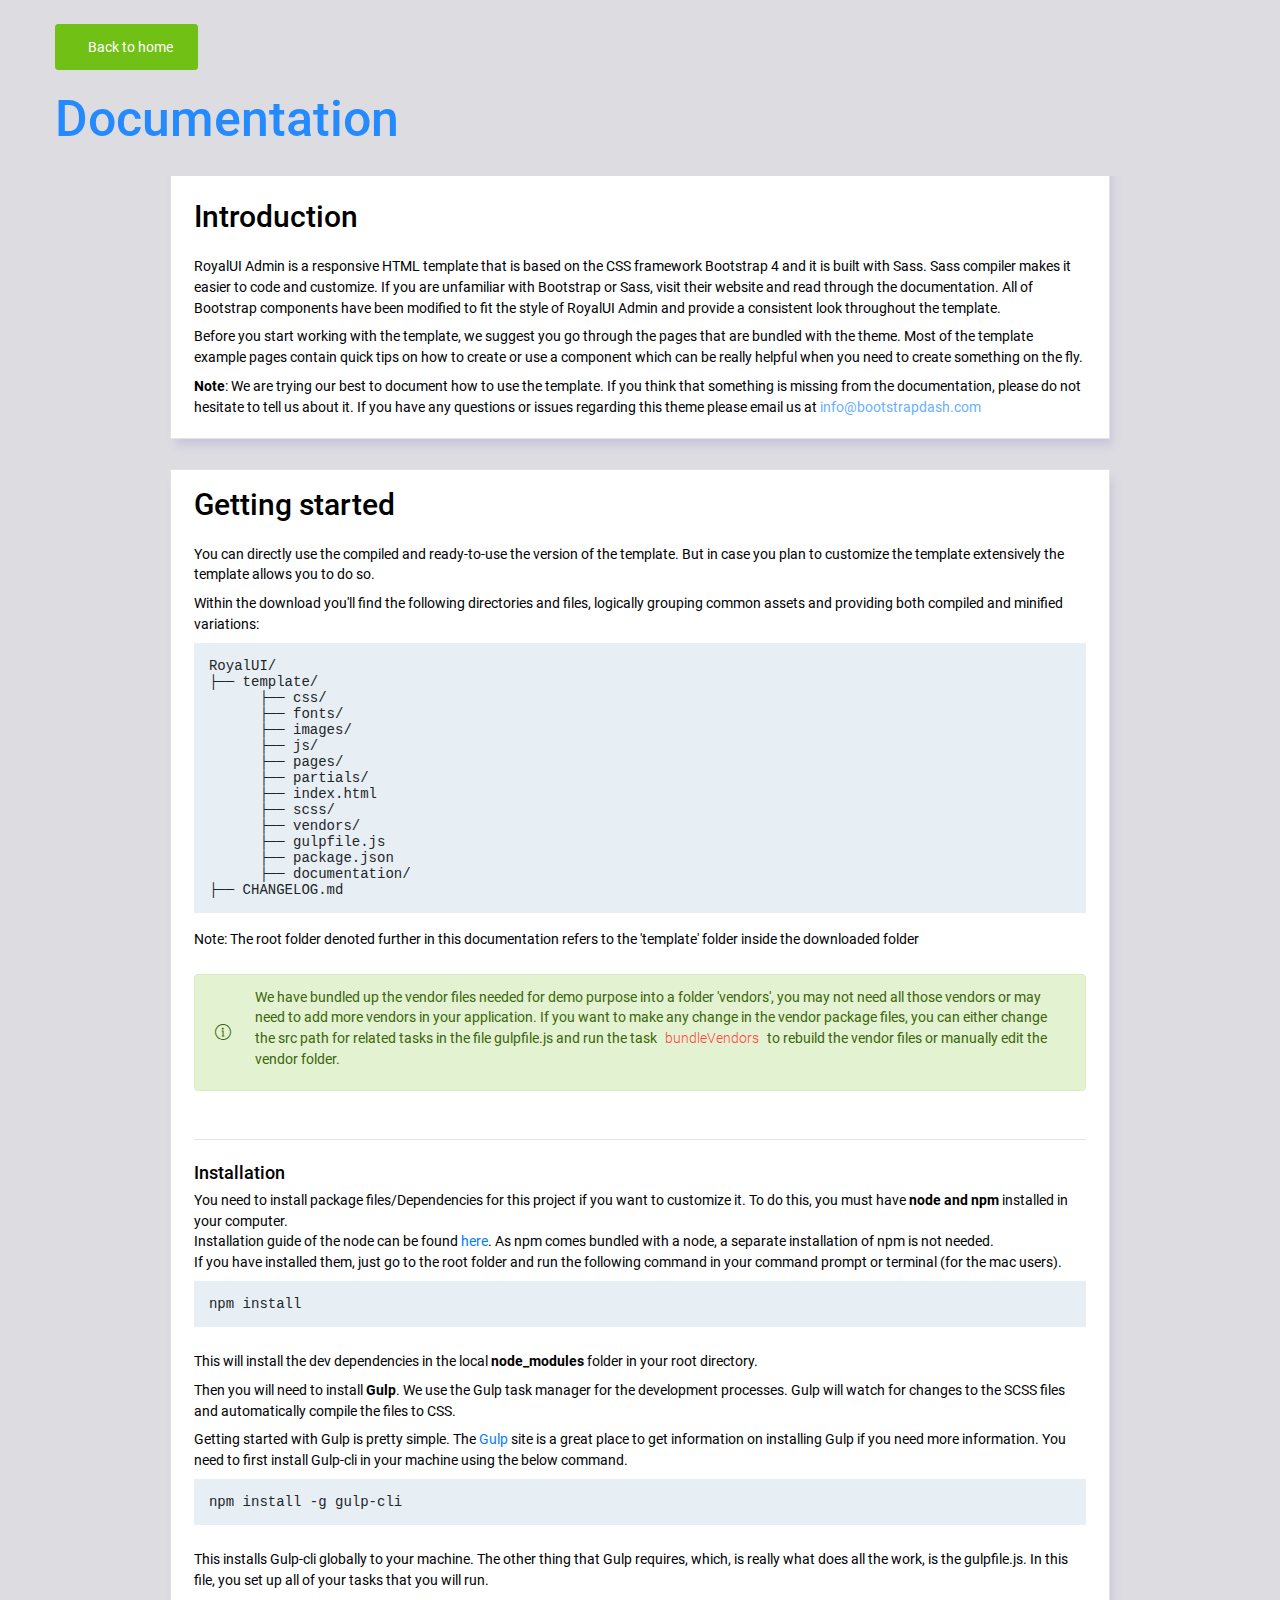
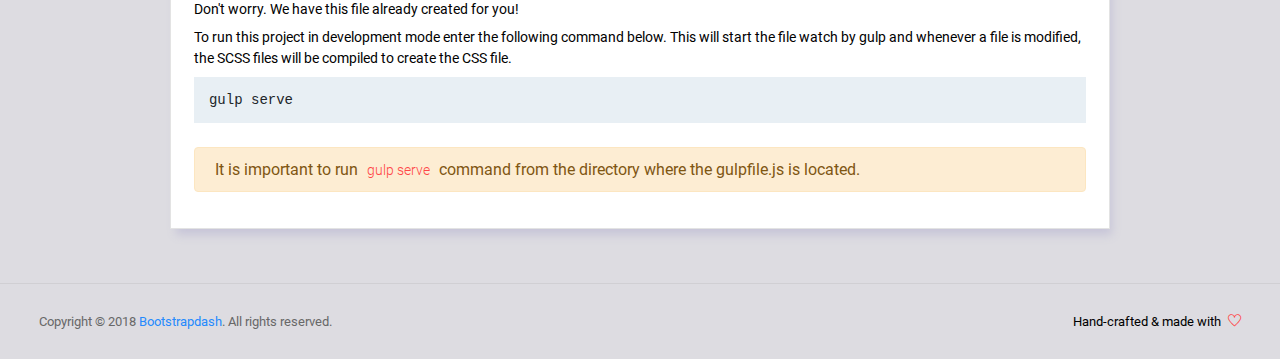
<file: static/admin/documentation/documentation.html>
<!DOCTYPE html>
<html lang="en">

<head>
  <!-- Required meta tags -->
  <meta charset="utf-8">
  <meta name="viewport" content="width=device-width, initial-scale=1, shrink-to-fit=no">
  <title>RoyalUI Admin Dashboard</title>
  <!-- plugins:css -->
  <link rel="stylesheet" href="../vendors/ti-icons/css/themify-icons.css">
  <link rel="stylesheet" href="../vendors/base/vendor.bundle.base.css">
  <!-- endinject -->
  <!-- plugin css for this page -->
  <!-- End plugin css for this page -->
  <!-- inject:css -->
  <link rel="stylesheet" href="../css/style.css">
  <!-- endinject -->
  <link rel="shortcut icon" href="../images/favicon.png" />
</head>

<body>
  <div class="container-scroller">
    <div class="container-fluid page-body-wrapper full-page-wrapper">
      <div class="main-panel w-100  documentation">
        <div class="content-wrapper">
          <div class="container-fluid">
            <div class="row">
              <div class="col-12 doc-header">
                <a class="btn btn-success" href="../index.html"><i class="mdi mdi-home mr-2"></i>Back to home</a>
                <h1 class="text-primary mt-4">Documentation</h1>
              </div>
            </div>
            <div class="row doc-content">
              <div class="col-12 col-md-10 offset-md-1">
                <div class="col-12 grid-margin" id="doc-intro">
                    <div class="card">
                        <div class="card-body">
                            <h3 class="mb-4 mt-4">Introduction</h3>
                            <p>RoyalUI Admin is a responsive HTML template that is based on the CSS framework Bootstrap 4 and it is built with Sass. Sass compiler makes it easier to code and customize. If you are unfamiliar with Bootstrap or Sass, visit their
                                website and read through the documentation. All of Bootstrap components have been modified to fit the style of RoyalUI Admin and provide a consistent look throughout the template.</p>
                            <p>Before you start working with the template, we suggest you go through the pages that are bundled with the theme. Most of the template example pages contain quick tips on how to create or use a component which can
                                be really helpful when you need to create something on the fly.</p>
                            <p class="d-inline"><strong>Note</strong>: We are trying our best to document how to use the template. If you think that something is missing from the documentation, please do not hesitate to tell us about it. If you have any questions or issues regarding this theme please email us at <a class="d-inline text-info" href="mailto:info@bootstrapdash.com">info@bootstrapdash.com</a></p>
                        </div>
                    </div>
                </div>
                <div class="col-12 grid-margin" id="doc-started">
                    <div class="card">
                        <div class="card-body">
                            <h3 class="mb-4">Getting started</h3>
                            <p>You can directly use the compiled and ready-to-use the version of the template. But in case you plan to customize the template extensively the template allows you to do so.</p>
                            <p>Within the download you'll find the following directories and files, logically grouping common assets and providing both compiled and minified variations:</p>
                            <pre>
RoyalUI/
├── template/
      ├── css/
      ├── fonts/
      ├── images/
      ├── js/
      ├── pages/
      ├── partials/
      ├── index.html
      ├── scss/
      ├── vendors/
      ├── gulpfile.js
      ├── package.json                           
      ├── documentation/
├── CHANGELOG.md</pre>
                            <p class="mt-1">Note: The root folder denoted further in this documentation refers to the 'template' folder inside the downloaded folder</p>
                            <div class="alert alert-success mt-4 d-flex align-items-center" role="alert">
                              <i class="ti-info-alt mr-4"></i>
                              <p>We have bundled up the vendor files needed for demo purpose into a folder 'vendors', you may not need all those vendors or may need to add more vendors in your application. If you want to make any change in the vendor package files, you can either change the src path for related tasks in the file gulpfile.js and run the task <code> bundleVendors </code> to rebuild the vendor files or manually edit the vendor folder.</p>
                            </div>
                            <hr class="mt-5">
                            <h4 class="mt-4">Installation</h4>
                            <p class="mb-0">
                              You need to install package files/Dependencies for this project if you want to customize it. To do this, you must have <span class="font-weight-bold">node and npm</span> installed in your computer.
                            </p>
                            <p class="mb-0">Installation guide of the node can be found <a href="https://nodejs.org/en/">here</a>. As npm comes bundled with a node, a separate installation of npm is not needed.</p>
                            <p>
                                If you have installed them, just go to the root folder and run the following command in your command prompt or terminal (for the mac users).
                            </p>
                            <pre class="shell-mode">
npm install</pre>
                            <p class="mt-4">
                              This will install the dev dependencies in the local <span class="font-weight-bold">node_modules</span> folder in your root directory.
                            </p>
                            <p class="mt-2">
                              Then you will need to install <span class="font-weight-bold">Gulp</span>. We use the Gulp task manager for the development processes. Gulp will watch for changes to the SCSS files and automatically compile the files to CSS.
                            </p>
                            <p>Getting started with Gulp is pretty simple. The <a href="https://gulpjs.com/" target="_blank">Gulp</a> site is a great place to get information on installing Gulp if you need more information. You need to first install Gulp-cli in your machine using the below command.</p>
                            <pre class="shell-mode">
npm install -g gulp-cli</pre>
                            <p class="mt-4">This installs Gulp-cli globally to your machine. The other thing that Gulp requires, which, is really what does all the work, is the gulpfile.js. In this file, you set up all of your tasks that you will run.</p>
                            <p>Don't worry. We have this file already created for you!</p>
                            <p>To run this project in development mode enter the following command below. This will start the file watch by gulp and whenever a file is modified, the SCSS files will be compiled to create the CSS file.</p>
<pre class="shell-mode">
gulp serve</pre>           
                            <div class="alert alert-warning mt-4" role="alert">
                              <i class="ti-info-alt-outline"></i>It is important to run <code>gulp serve</code> command from the directory where the gulpfile.js is located.
                            </div>
                        </div>
                    </div>
                </div>
              </div>
            </div>
          </div>
        </div>
        <!-- partial:../partials/_footer.html -->

        <footer class="footer">
          <div class="d-sm-flex justify-content-center justify-content-sm-between">
            <span class="text-muted text-center text-sm-left d-block d-sm-inline-block">Copyright © 2018 <a href="https://www.bootstrapdash.com/" target="_blank">Bootstrapdash</a>. All rights reserved.</span>
            <span class="float-none float-sm-right d-block mt-1 mt-sm-0 text-center">Hand-crafted & made with <i class="ti-heart text-danger ml-1"></i></span>
          </div>
        </footer>

        <!-- partial -->
      </div>
    </div>
  </div>
<!-- plugins:js -->
<script src="../vendors/base/vendor.bundle.base.js"></script>
<!-- endinject -->
<!-- inject:js -->
<script src="../js/off-canvas.js"></script>
<script src="../js/hoverable-collapse.js"></script>
<script src="../js/template.js"></script>
<script src="../js/todolist.js"></script>
<!-- endinject -->
<!-- Custom js for this page-->
<script src="../js/documentation.js"></script> 
<!-- End custom js for this page-->
</body>

</html>
</file>
<file: html-source/static/css/styles.css>
.carousel-item {
    height: 500px;
    background-size:cover;
    background-position: center;
}

.my-footer {
    /*height: 10em !important;*/
    background-color: #163b65;
    margin-top: 1.5em;
    padding: 1em;
    color: #FFFFFF;
    font-size: 80%;
}

.room-image {
    max-width: 50%;
}

.datepicker {
    z-index: 10000;
}

/* stylelint-disable selector-list-comma-newline-after */

.blog-header {
    line-height: 1;
    border-bottom: 1px solid #e5e5e5;
  }
  
  .blog-header-logo {
    font-family: "Playfair Display", Georgia, "Times New Roman", serif;
    font-size: 2.25rem;
  }
  
  .blog-header-logo:hover {
    text-decoration: none;
  }
  
  h1, h2, h3, h4, h5, h6 {
    font-family: "Playfair Display", Georgia, "Times New Roman", serif;
  }
  
  .display-4 {
    font-size: 2.5rem;
  }
  @media (min-width: 768px) {
    .display-4 {
      font-size: 3rem;
    }
  }
  
  .nav-scroller {
    position: relative;
    z-index: 2;
    height: 2.75rem;
    overflow-y: hidden;
  }
  
  .nav-scroller .nav {
    display: -ms-flexbox;
    display: flex;
    -ms-flex-wrap: nowrap;
    flex-wrap: nowrap;
    padding-bottom: 1rem;
    margin-top: -1px;
    overflow-x: auto;
    text-align: center;
    white-space: nowrap;
    -webkit-overflow-scrolling: touch;
  }
  
  .nav-scroller .nav-link {
    padding-top: .75rem;
    padding-bottom: .75rem;
    font-size: .875rem;
  }
  
  .card-img-right {
    height: 100%;
    border-radius: 0 3px 3px 0;
  }
  
  .flex-auto {
    -ms-flex: 0 0 auto;
    flex: 0 0 auto;
  }
  
  .h-250 { height: 250px; }
  @media (min-width: 768px) {
    .h-md-250 { height: 250px; }
  }
</file>
<file: static/admin/vendors/ti-icons/css/themify-icons.css>
@font-face {
	font-family: 'themify';
	src:url('../fonts/themify.eot');
	src:url('../fonts/themify.eot?#iefix') format('embedded-opentype'),
		url('../fonts/themify.woff') format('woff'),
		url('../fonts/themify.ttf') format('truetype'),
		url('../fonts/themify.svg') format('svg');
	font-weight: normal;
	font-style: normal;
}

[class^="ti-"], [class*=" ti-"] {
	font-family: 'themify';
	speak: none;
	font-style: normal;
	font-weight: normal;
	font-variant: normal;
	text-transform: none;
	line-height: 1;

	/* Better Font Rendering =========== */
	-webkit-font-smoothing: antialiased;
	-moz-osx-font-smoothing: grayscale;
}

.ti-wand:before {
	content: "\e600";
}
.ti-volume:before {
	content: "\e601";
}
.ti-user:before {
	content: "\e602";
}
.ti-unlock:before {
	content: "\e603";
}
.ti-unlink:before {
	content: "\e604";
}
.ti-trash:before {
	content: "\e605";
}
.ti-thought:before {
	content: "\e606";
}
.ti-target:before {
	content: "\e607";
}
.ti-tag:before {
	content: "\e608";
}
.ti-tablet:before {
	content: "\e609";
}
.ti-star:before {
	content: "\e60a";
}
.ti-spray:before {
	content: "\e60b";
}
.ti-signal:before {
	content: "\e60c";
}
.ti-shopping-cart:before {
	content: "\e60d";
}
.ti-shopping-cart-full:before {
	content: "\e60e";
}
.ti-settings:before {
	content: "\e60f";
}
.ti-search:before {
	content: "\e610";
}
.ti-zoom-in:before {
	content: "\e611";
}
.ti-zoom-out:before {
	content: "\e612";
}
.ti-cut:before {
	content: "\e613";
}
.ti-ruler:before {
	content: "\e614";
}
.ti-ruler-pencil:before {
	content: "\e615";
}
.ti-ruler-alt:before {
	content: "\e616";
}
.ti-bookmark:before {
	content: "\e617";
}
.ti-bookmark-alt:before {
	content: "\e618";
}
.ti-reload:before {
	content: "\e619";
}
.ti-plus:before {
	content: "\e61a";
}
.ti-pin:before {
	content: "\e61b";
}
.ti-pencil:before {
	content: "\e61c";
}
.ti-pencil-alt:before {
	content: "\e61d";
}
.ti-paint-roller:before {
	content: "\e61e";
}
.ti-paint-bucket:before {
	content: "\e61f";
}
.ti-na:before {
	content: "\e620";
}
.ti-mobile:before {
	content: "\e621";
}
.ti-minus:before {
	content: "\e622";
}
.ti-medall:before {
	content: "\e623";
}
.ti-medall-alt:before {
	content: "\e624";
}
.ti-marker:before {
	content: "\e625";
}
.ti-marker-alt:before {
	content: "\e626";
}
.ti-arrow-up:before {
	content: "\e627";
}
.ti-arrow-right:before {
	content: "\e628";
}
.ti-arrow-left:before {
	content: "\e629";
}
.ti-arrow-down:before {
	content: "\e62a";
}
.ti-lock:before {
	content: "\e62b";
}
.ti-location-arrow:before {
	content: "\e62c";
}
.ti-link:before {
	content: "\e62d";
}
.ti-layout:before {
	content: "\e62e";
}
.ti-layers:before {
	content: "\e62f";
}
.ti-layers-alt:before {
	content: "\e630";
}
.ti-key:before {
	content: "\e631";
}
.ti-import:before {
	content: "\e632";
}
.ti-image:before {
	content: "\e633";
}
.ti-heart:before {
	content: "\e634";
}
.ti-heart-broken:before {
	content: "\e635";
}
.ti-hand-stop:before {
	content: "\e636";
}
.ti-hand-open:before {
	content: "\e637";
}
.ti-hand-drag:before {
	content: "\e638";
}
.ti-folder:before {
	content: "\e639";
}
.ti-flag:before {
	content: "\e63a";
}
.ti-flag-alt:before {
	content: "\e63b";
}
.ti-flag-alt-2:before {
	content: "\e63c";
}
.ti-eye:before {
	content: "\e63d";
}
.ti-export:before {
	content: "\e63e";
}
.ti-exchange-vertical:before {
	content: "\e63f";
}
.ti-desktop:before {
	content: "\e640";
}
.ti-cup:before {
	content: "\e641";
}
.ti-crown:before {
	content: "\e642";
}
.ti-comments:before {
	content: "\e643";
}
.ti-comment:before {
	content: "\e644";
}
.ti-comment-alt:before {
	content: "\e645";
}
.ti-close:before {
	content: "\e646";
}
.ti-clip:before {
	content: "\e647";
}
.ti-angle-up:before {
	content: "\e648";
}
.ti-angle-right:before {
	content: "\e649";
}
.ti-angle-left:before {
	content: "\e64a";
}
.ti-angle-down:before {
	content: "\e64b";
}
.ti-check:before {
	content: "\e64c";
}
.ti-check-box:before {
	content: "\e64d";
}
.ti-camera:before {
	content: "\e64e";
}
.ti-announcement:before {
	content: "\e64f";
}
.ti-brush:before {
	content: "\e650";
}
.ti-briefcase:before {
	content: "\e651";
}
.ti-bolt:before {
	content: "\e652";
}
.ti-bolt-alt:before {
	content: "\e653";
}
.ti-blackboard:before {
	content: "\e654";
}
.ti-bag:before {
	content: "\e655";
}
.ti-move:before {
	content: "\e656";
}
.ti-arrows-vertical:before {
	content: "\e657";
}
.ti-arrows-horizontal:before {
	content: "\e658";
}
.ti-fullscreen:before {
	content: "\e659";
}
.ti-arrow-top-right:before {
	content: "\e65a";
}
.ti-arrow-top-left:before {
	content: "\e65b";
}
.ti-arrow-circle-up:before {
	content: "\e65c";
}
.ti-arrow-circle-right:before {
	content: "\e65d";
}
.ti-arrow-circle-left:before {
	content: "\e65e";
}
.ti-arrow-circle-down:before {
	content: "\e65f";
}
.ti-angle-double-up:before {
	content: "\e660";
}
.ti-angle-double-right:before {
	content: "\e661";
}
.ti-angle-double-left:before {
	content: "\e662";
}
.ti-angle-double-down:before {
	content: "\e663";
}
.ti-zip:before {
	content: "\e664";
}
.ti-world:before {
	content: "\e665";
}
.ti-wheelchair:before {
	content: "\e666";
}
.ti-view-list:before {
	content: "\e667";
}
.ti-view-list-alt:before {
	content: "\e668";
}
.ti-view-grid:before {
	content: "\e669";
}
.ti-uppercase:before {
	content: "\e66a";
}
.ti-upload:before {
	content: "\e66b";
}
.ti-underline:before {
	content: "\e66c";
}
.ti-truck:before {
	content: "\e66d";
}
.ti-timer:before {
	content: "\e66e";
}
.ti-ticket:before {
	content: "\e66f";
}
.ti-thumb-up:before {
	content: "\e670";
}
.ti-thumb-down:before {
	content: "\e671";
}
.ti-text:before {
	content: "\e672";
}
.ti-stats-up:before {
	content: "\e673";
}
.ti-stats-down:before {
	content: "\e674";
}
.ti-split-v:before {
	content: "\e675";
}
.ti-split-h:before {
	content: "\e676";
}
.ti-smallcap:before {
	content: "\e677";
}
.ti-shine:before {
	content: "\e678";
}
.ti-shift-right:before {
	content: "\e679";
}
.ti-shift-left:before {
	content: "\e67a";
}
.ti-shield:before {
	content: "\e67b";
}
.ti-notepad:before {
	content: "\e67c";
}
.ti-server:before {
	content: "\e67d";
}
.ti-quote-right:before {
	content: "\e67e";
}
.ti-quote-left:before {
	content: "\e67f";
}
.ti-pulse:before {
	content: "\e680";
}
.ti-printer:before {
	content: "\e681";
}
.ti-power-off:before {
	content: "\e682";
}
.ti-plug:before {
	content: "\e683";
}
.ti-pie-chart:before {
	content: "\e684";
}
.ti-paragraph:before {
	content: "\e685";
}
.ti-panel:before {
	content: "\e686";
}
.ti-package:before {
	content: "\e687";
}
.ti-music:before {
	content: "\e688";
}
.ti-music-alt:before {
	content: "\e689";
}
.ti-mouse:before {
	content: "\e68a";
}
.ti-mouse-alt:before {
	content: "\e68b";
}
.ti-money:before {
	content: "\e68c";
}
.ti-microphone:before {
	content: "\e68d";
}
.ti-menu:before {
	content: "\e68e";
}
.ti-menu-alt:before {
	content: "\e68f";
}
.ti-map:before {
	content: "\e690";
}
.ti-map-alt:before {
	content: "\e691";
}
.ti-loop:before {
	content: "\e692";
}
.ti-location-pin:before {
	content: "\e693";
}
.ti-list:before {
	content: "\e694";
}
.ti-light-bulb:before {
	content: "\e695";
}
.ti-Italic:before {
	content: "\e696";
}
.ti-info:before {
	content: "\e697";
}
.ti-infinite:before {
	content: "\e698";
}
.ti-id-badge:before {
	content: "\e699";
}
.ti-hummer:before {
	content: "\e69a";
}
.ti-home:before {
	content: "\e69b";
}
.ti-help:before {
	content: "\e69c";
}
.ti-headphone:before {
	content: "\e69d";
}
.ti-harddrives:before {
	content: "\e69e";
}
.ti-harddrive:before {
	content: "\e69f";
}
.ti-gift:before {
	content: "\e6a0";
}
.ti-game:before {
	content: "\e6a1";
}
.ti-filter:before {
	content: "\e6a2";
}
.ti-files:before {
	content: "\e6a3";
}
.ti-file:before {
	content: "\e6a4";
}
.ti-eraser:before {
	content: "\e6a5";
}
.ti-envelope:before {
	content: "\e6a6";
}
.ti-download:before {
	content: "\e6a7";
}
.ti-direction:before {
	content: "\e6a8";
}
.ti-direction-alt:before {
	content: "\e6a9";
}
.ti-dashboard:before {
	content: "\e6aa";
}
.ti-control-stop:before {
	content: "\e6ab";
}
.ti-control-shuffle:before {
	content: "\e6ac";
}
.ti-control-play:before {
	content: "\e6ad";
}
.ti-control-pause:before {
	content: "\e6ae";
}
.ti-control-forward:before {
	content: "\e6af";
}
.ti-control-backward:before {
	content: "\e6b0";
}
.ti-cloud:before {
	content: "\e6b1";
}
.ti-cloud-up:before {
	content: "\e6b2";
}
.ti-cloud-down:before {
	content: "\e6b3";
}
.ti-clipboard:before {
	content: "\e6b4";
}
.ti-car:before {
	content: "\e6b5";
}
.ti-calendar:before {
	content: "\e6b6";
}
.ti-book:before {
	content: "\e6b7";
}
.ti-bell:before {
	content: "\e6b8";
}
.ti-basketball:before {
	content: "\e6b9";
}
.ti-bar-chart:before {
	content: "\e6ba";
}
.ti-bar-chart-alt:before {
	content: "\e6bb";
}
.ti-back-right:before {
	content: "\e6bc";
}
.ti-back-left:before {
	content: "\e6bd";
}
.ti-arrows-corner:before {
	content: "\e6be";
}
.ti-archive:before {
	content: "\e6bf";
}
.ti-anchor:before {
	content: "\e6c0";
}
.ti-align-right:before {
	content: "\e6c1";
}
.ti-align-left:before {
	content: "\e6c2";
}
.ti-align-justify:before {
	content: "\e6c3";
}
.ti-align-center:before {
	content: "\e6c4";
}
.ti-alert:before {
	content: "\e6c5";
}
.ti-alarm-clock:before {
	content: "\e6c6";
}
.ti-agenda:before {
	content: "\e6c7";
}
.ti-write:before {
	content: "\e6c8";
}
.ti-window:before {
	content: "\e6c9";
}
.ti-widgetized:before {
	content: "\e6ca";
}
.ti-widget:before {
	content: "\e6cb";
}
.ti-widget-alt:before {
	content: "\e6cc";
}
.ti-wallet:before {
	content: "\e6cd";
}
.ti-video-clapper:before {
	content: "\e6ce";
}
.ti-video-camera:before {
	content: "\e6cf";
}
.ti-vector:before {
	content: "\e6d0";
}
.ti-themify-logo:before {
	content: "\e6d1";
}
.ti-themify-favicon:before {
	content: "\e6d2";
}
.ti-themify-favicon-alt:before {
	content: "\e6d3";
}
.ti-support:before {
	content: "\e6d4";
}
.ti-stamp:before {
	content: "\e6d5";
}
.ti-split-v-alt:before {
	content: "\e6d6";
}
.ti-slice:before {
	content: "\e6d7";
}
.ti-shortcode:before {
	content: "\e6d8";
}
.ti-shift-right-alt:before {
	content: "\e6d9";
}
.ti-shift-left-alt:before {
	content: "\e6da";
}
.ti-ruler-alt-2:before {
	content: "\e6db";
}
.ti-receipt:before {
	content: "\e6dc";
}
.ti-pin2:before {
	content: "\e6dd";
}
.ti-pin-alt:before {
	content: "\e6de";
}
.ti-pencil-alt2:before {
	content: "\e6df";
}
.ti-palette:before {
	content: "\e6e0";
}
.ti-more:before {
	content: "\e6e1";
}
.ti-more-alt:before {
	content: "\e6e2";
}
.ti-microphone-alt:before {
	content: "\e6e3";
}
.ti-magnet:before {
	content: "\e6e4";
}
.ti-line-double:before {
	content: "\e6e5";
}
.ti-line-dotted:before {
	content: "\e6e6";
}
.ti-line-dashed:before {
	content: "\e6e7";
}
.ti-layout-width-full:before {
	content: "\e6e8";
}
.ti-layout-width-default:before {
	content: "\e6e9";
}
.ti-layout-width-default-alt:before {
	content: "\e6ea";
}
.ti-layout-tab:before {
	content: "\e6eb";
}
.ti-layout-tab-window:before {
	content: "\e6ec";
}
.ti-layout-tab-v:before {
	content: "\e6ed";
}
.ti-layout-tab-min:before {
	content: "\e6ee";
}
.ti-layout-slider:before {
	content: "\e6ef";
}
.ti-layout-slider-alt:before {
	content: "\e6f0";
}
.ti-layout-sidebar-right:before {
	content: "\e6f1";
}
.ti-layout-sidebar-none:before {
	content: "\e6f2";
}
.ti-layout-sidebar-left:before {
	content: "\e6f3";
}
.ti-layout-placeholder:before {
	content: "\e6f4";
}
.ti-layout-menu:before {
	content: "\e6f5";
}
.ti-layout-menu-v:before {
	content: "\e6f6";
}
.ti-layout-menu-separated:before {
	content: "\e6f7";
}
.ti-layout-menu-full:before {
	content: "\e6f8";
}
.ti-layout-media-right-alt:before {
	content: "\e6f9";
}
.ti-layout-media-right:before {
	content: "\e6fa";
}
.ti-layout-media-overlay:before {
	content: "\e6fb";
}
.ti-layout-media-overlay-alt:before {
	content: "\e6fc";
}
.ti-layout-media-overlay-alt-2:before {
	content: "\e6fd";
}
.ti-layout-media-left-alt:before {
	content: "\e6fe";
}
.ti-layout-media-left:before {
	content: "\e6ff";
}
.ti-layout-media-center-alt:before {
	content: "\e700";
}
.ti-layout-media-center:before {
	content: "\e701";
}
.ti-layout-list-thumb:before {
	content: "\e702";
}
.ti-layout-list-thumb-alt:before {
	content: "\e703";
}
.ti-layout-list-post:before {
	content: "\e704";
}
.ti-layout-list-large-image:before {
	content: "\e705";
}
.ti-layout-line-solid:before {
	content: "\e706";
}
.ti-layout-grid4:before {
	content: "\e707";
}
.ti-layout-grid3:before {
	content: "\e708";
}
.ti-layout-grid2:before {
	content: "\e709";
}
.ti-layout-grid2-thumb:before {
	content: "\e70a";
}
.ti-layout-cta-right:before {
	content: "\e70b";
}
.ti-layout-cta-left:before {
	content: "\e70c";
}
.ti-layout-cta-center:before {
	content: "\e70d";
}
.ti-layout-cta-btn-right:before {
	content: "\e70e";
}
.ti-layout-cta-btn-left:before {
	content: "\e70f";
}
.ti-layout-column4:before {
	content: "\e710";
}
.ti-layout-column3:before {
	content: "\e711";
}
.ti-layout-column2:before {
	content: "\e712";
}
.ti-layout-accordion-separated:before {
	content: "\e713";
}
.ti-layout-accordion-merged:before {
	content: "\e714";
}
.ti-layout-accordion-list:before {
	content: "\e715";
}
.ti-ink-pen:before {
	content: "\e716";
}
.ti-info-alt:before {
	content: "\e717";
}
.ti-help-alt:before {
	content: "\e718";
}
.ti-headphone-alt:before {
	content: "\e719";
}
.ti-hand-point-up:before {
	content: "\e71a";
}
.ti-hand-point-right:before {
	content: "\e71b";
}
.ti-hand-point-left:before {
	content: "\e71c";
}
.ti-hand-point-down:before {
	content: "\e71d";
}
.ti-gallery:before {
	content: "\e71e";
}
.ti-face-smile:before {
	content: "\e71f";
}
.ti-face-sad:before {
	content: "\e720";
}
.ti-credit-card:before {
	content: "\e721";
}
.ti-control-skip-forward:before {
	content: "\e722";
}
.ti-control-skip-backward:before {
	content: "\e723";
}
.ti-control-record:before {
	content: "\e724";
}
.ti-control-eject:before {
	content: "\e725";
}
.ti-comments-smiley:before {
	content: "\e726";
}
.ti-brush-alt:before {
	content: "\e727";
}
.ti-youtube:before {
	content: "\e728";
}
.ti-vimeo:before {
	content: "\e729";
}
.ti-twitter:before {
	content: "\e72a";
}
.ti-time:before {
	content: "\e72b";
}
.ti-tumblr:before {
	content: "\e72c";
}
.ti-skype:before {
	content: "\e72d";
}
.ti-share:before {
	content: "\e72e";
}
.ti-share-alt:before {
	content: "\e72f";
}
.ti-rocket:before {
	content: "\e730";
}
.ti-pinterest:before {
	content: "\e731";
}
.ti-new-window:before {
	content: "\e732";
}
.ti-microsoft:before {
	content: "\e733";
}
.ti-list-ol:before {
	content: "\e734";
}
.ti-linkedin:before {
	content: "\e735";
}
.ti-layout-sidebar-2:before {
	content: "\e736";
}
.ti-layout-grid4-alt:before {
	content: "\e737";
}
.ti-layout-grid3-alt:before {
	content: "\e738";
}
.ti-layout-grid2-alt:before {
	content: "\e739";
}
.ti-layout-column4-alt:before {
	content: "\e73a";
}
.ti-layout-column3-alt:before {
	content: "\e73b";
}
.ti-layout-column2-alt:before {
	content: "\e73c";
}
.ti-instagram:before {
	content: "\e73d";
}
.ti-google:before {
	content: "\e73e";
}
.ti-github:before {
	content: "\e73f";
}
.ti-flickr:before {
	content: "\e740";
}
.ti-facebook:before {
	content: "\e741";
}
.ti-dropbox:before {
	content: "\e742";
}
.ti-dribbble:before {
	content: "\e743";
}
.ti-apple:before {
	content: "\e744";
}
.ti-android:before {
	content: "\e745";
}
.ti-save:before {
	content: "\e746";
}
.ti-save-alt:before {
	content: "\e747";
}
.ti-yahoo:before {
	content: "\e748";
}
.ti-wordpress:before {
	content: "\e749";
}
.ti-vimeo-alt:before {
	content: "\e74a";
}
.ti-twitter-alt:before {
	content: "\e74b";
}
.ti-tumblr-alt:before {
	content: "\e74c";
}
.ti-trello:before {
	content: "\e74d";
}
.ti-stack-overflow:before {
	content: "\e74e";
}
.ti-soundcloud:before {
	content: "\e74f";
}
.ti-sharethis:before {
	content: "\e750";
}
.ti-sharethis-alt:before {
	content: "\e751";
}
.ti-reddit:before {
	content: "\e752";
}
.ti-pinterest-alt:before {
	content: "\e753";
}
.ti-microsoft-alt:before {
	content: "\e754";
}
.ti-linux:before {
	content: "\e755";
}
.ti-jsfiddle:before {
	content: "\e756";
}
.ti-joomla:before {
	content: "\e757";
}
.ti-html5:before {
	content: "\e758";
}
.ti-flickr-alt:before {
	content: "\e759";
}
.ti-email:before {
	content: "\e75a";
}
.ti-drupal:before {
	content: "\e75b";
}
.ti-dropbox-alt:before {
	content: "\e75c";
}
.ti-css3:before {
	content: "\e75d";
}
.ti-rss:before {
	content: "\e75e";
}
.ti-rss-alt:before {
	content: "\e75f";
}
</file>
<file: static/admin/vendors/base/vendor.bundle.base.css>
/*
 * Container style
 */
.ps {
  overflow: hidden !important;
  overflow-anchor: none;
  -ms-overflow-style: none;
  touch-action: auto;
  -ms-touch-action: auto;
}

/*
 * Scrollbar rail styles
 */
.ps__rail-x {
  display: none;
  opacity: 0;
  transition: background-color .2s linear, opacity .2s linear;
  -webkit-transition: background-color .2s linear, opacity .2s linear;
  height: 15px;
  /* there must be 'bottom' or 'top' for ps__rail-x */
  bottom: 0px;
  /* please don't change 'position' */
  position: absolute;
}

.ps__rail-y {
  display: none;
  opacity: 0;
  transition: background-color .2s linear, opacity .2s linear;
  -webkit-transition: background-color .2s linear, opacity .2s linear;
  width: 15px;
  /* there must be 'right' or 'left' for ps__rail-y */
  right: 0;
  /* please don't change 'position' */
  position: absolute;
}

.ps--active-x > .ps__rail-x,
.ps--active-y > .ps__rail-y {
  display: block;
  background-color: transparent;
}

.ps:hover > .ps__rail-x,
.ps:hover > .ps__rail-y,
.ps--focus > .ps__rail-x,
.ps--focus > .ps__rail-y,
.ps--scrolling-x > .ps__rail-x,
.ps--scrolling-y > .ps__rail-y {
  opacity: 0.6;
}

.ps .ps__rail-x:hover,
.ps .ps__rail-y:hover,
.ps .ps__rail-x:focus,
.ps .ps__rail-y:focus,
.ps .ps__rail-x.ps--clicking,
.ps .ps__rail-y.ps--clicking {
  background-color: #eee;
  opacity: 0.9;
}

/*
 * Scrollbar thumb styles
 */
.ps__thumb-x {
  background-color: #aaa;
  border-radius: 6px;
  transition: background-color .2s linear, height .2s ease-in-out;
  -webkit-transition: background-color .2s linear, height .2s ease-in-out;
  height: 6px;
  /* there must be 'bottom' for ps__thumb-x */
  bottom: 2px;
  /* please don't change 'position' */
  position: absolute;
}

.ps__thumb-y {
  background-color: #aaa;
  border-radius: 6px;
  transition: background-color .2s linear, width .2s ease-in-out;
  -webkit-transition: background-color .2s linear, width .2s ease-in-out;
  width: 6px;
  /* there must be 'right' for ps__thumb-y */
  right: 2px;
  /* please don't change 'position' */
  position: absolute;
}

.ps__rail-x:hover > .ps__thumb-x,
.ps__rail-x:focus > .ps__thumb-x,
.ps__rail-x.ps--clicking .ps__thumb-x {
  background-color: #999;
  height: 11px;
}

.ps__rail-y:hover > .ps__thumb-y,
.ps__rail-y:focus > .ps__thumb-y,
.ps__rail-y.ps--clicking .ps__thumb-y {
  background-color: #999;
  width: 11px;
}

/* MS supports */
@supports (-ms-overflow-style: none) {
  .ps {
    overflow: auto !important;
  }
}

@media screen and (-ms-high-contrast: active), (-ms-high-contrast: none) {
  .ps {
    overflow: auto !important;
  }
}
</file>
